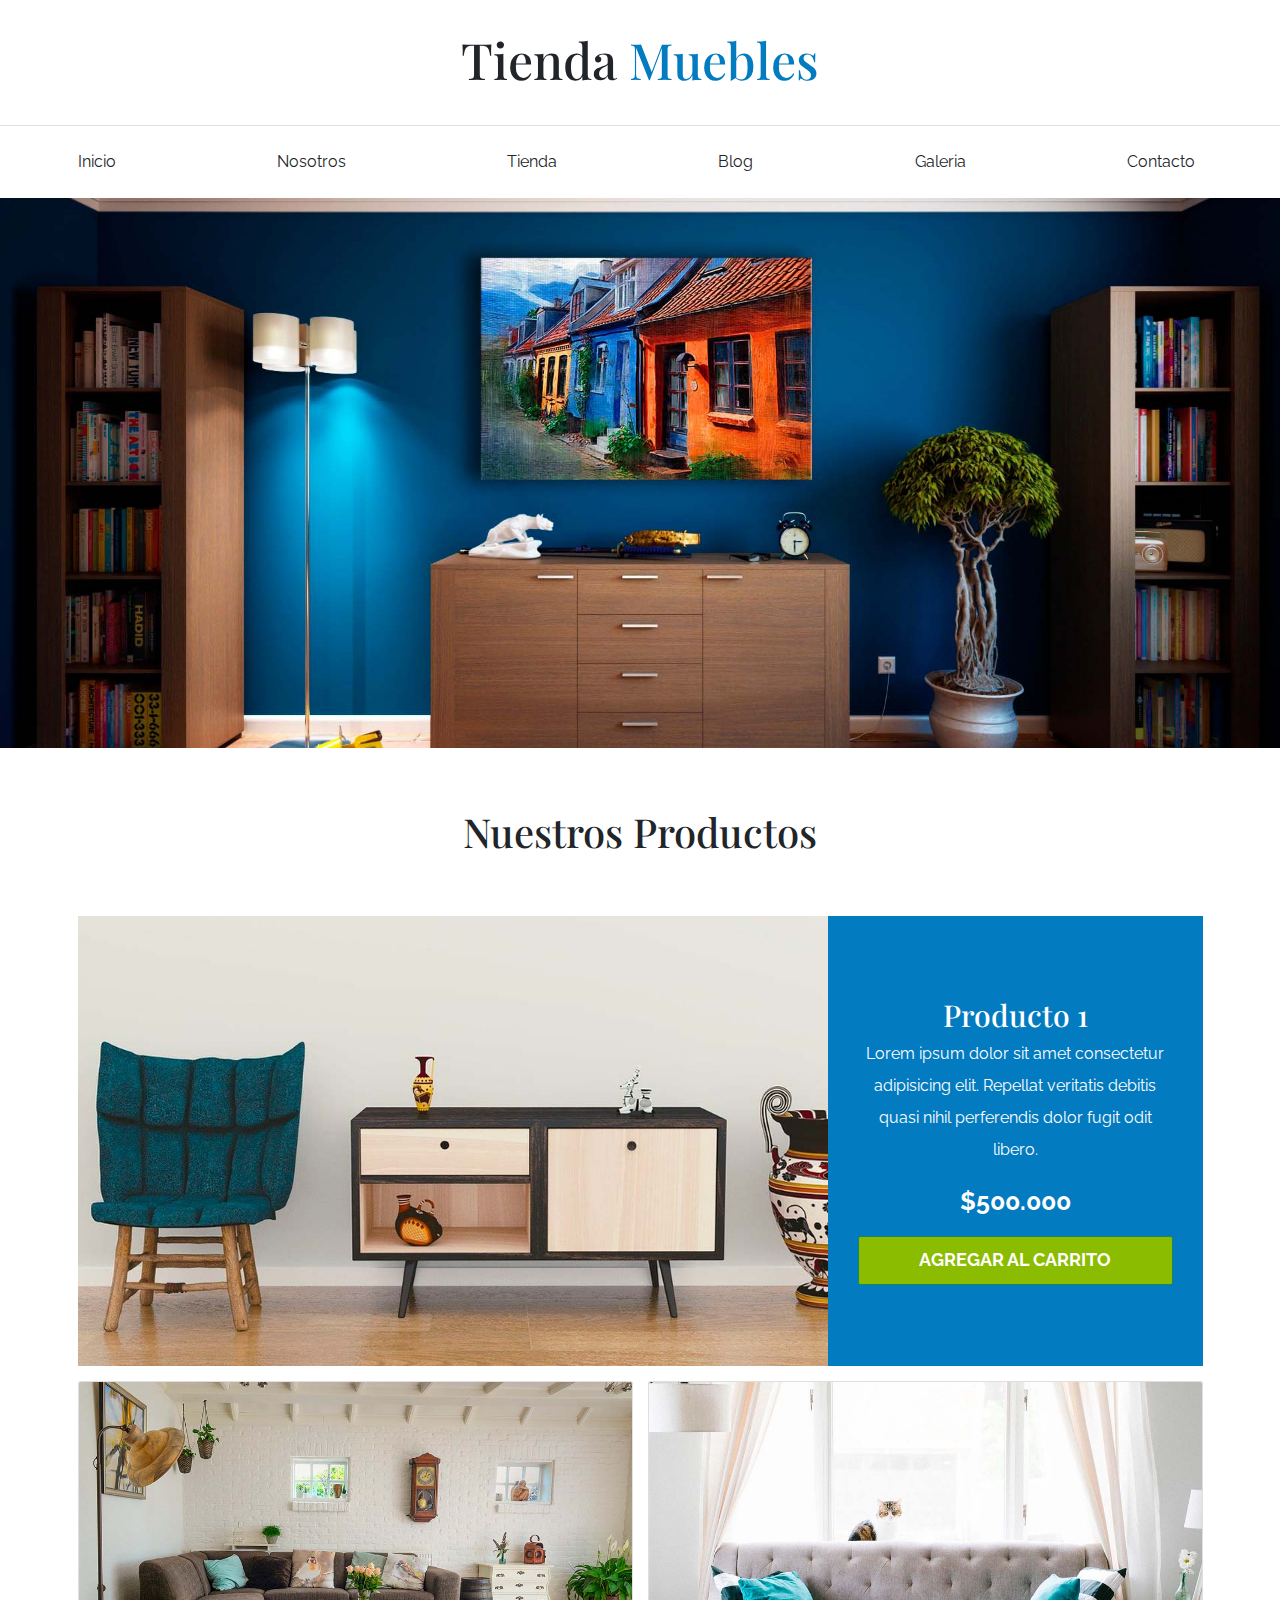
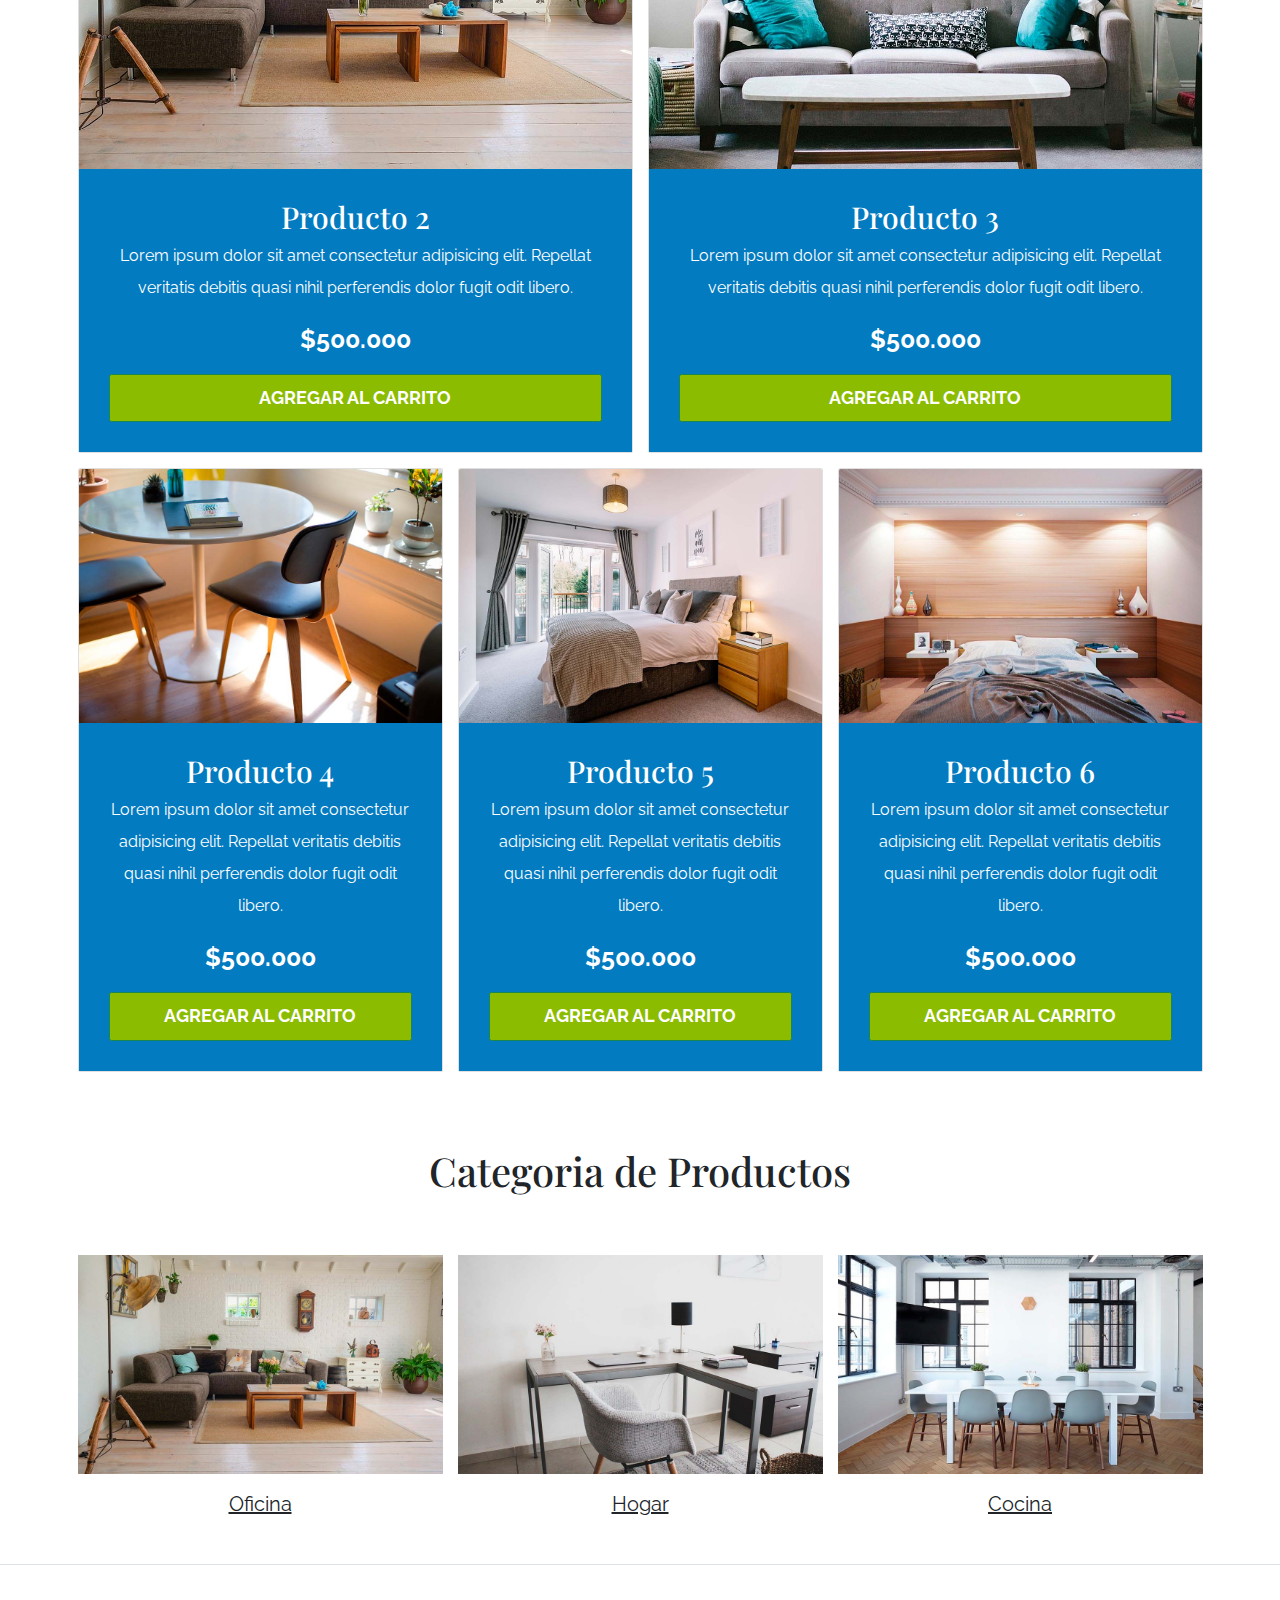
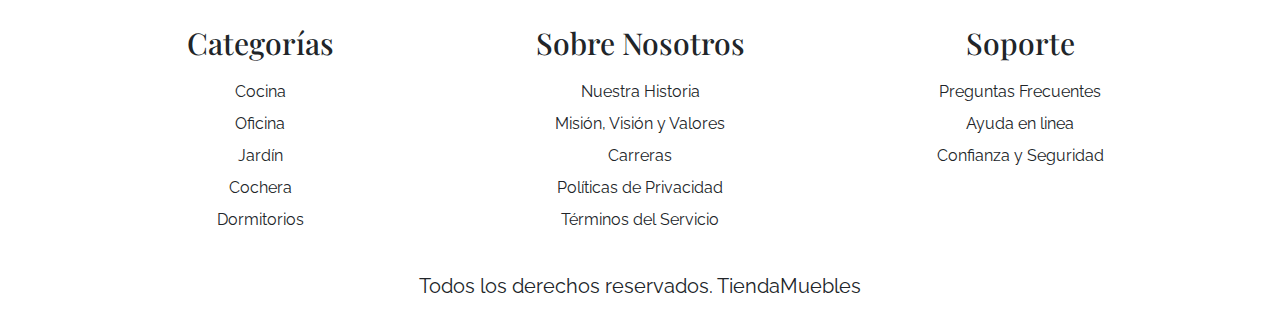
<file: index.html>
<!DOCTYPE html>
<html lang="en">
<head>
    <meta charset="UTF-8">
    <meta name="viewport" content="width=device-width, initial-scale=1.0">
    <title>E-Comerce - Inicio</title>
    <link rel="preconnect" href="https://fonts.googleapis.com">
    <link rel="preconnect" href="https://fonts.gstatic.com" crossorigin>
    <link href="https://fonts.googleapis.com/css2?family=Playfair+Display:wght@700&family=Raleway:wght@400;700;900&display=swap" rel="stylesheet">
    <link rel="stylesheet" href="css/bootstrap.min.css"> <!--Bootstrap siempre debe ir primero que el archivo de css-->
    <link rel="stylesheet" href="css/app.css">
</head>
<body>
    
    <header class="py-5">
        <h1 class="text-center">Tienda<span class="text-primary"> Muebles</span></h1>
    </header>


    <div class="border-top py-4">
        <div class="navbar navbar-expand-lg container navbar-light"> <!--Ese navbar le da estilos css y ese navbar-expand-lg desaparece esa barra en un dispositivo más grande, el navbar-light le da el color para poder verlo-->
            <a class="navbar-brand nombre-sitio d-lg-none fs-2 fw-bold text-uppercase" href="index.html"> <!--Esa clase de d-lg-none es para que en un dispositivo más grande no se muestre ese a-->
                Tienda Muebles
            </a>
            
            <button class="navbar-toggler" type="button" data-bs-toggle="collapse" data-bs-target="#navegacion"> <!--Ese collapse va a habilitar collapse en este botón, pero lo que vamos a mostrar y ocultar lo hacemos con data-bs-target-->
                <span class="navbar-toggler-icon"></span>
            </button>

            <div id="navegacion" class="collapse navbar-collapse"> <!--Ese collapse habilita las transicciones  -->
                <nav class="navbar-nav container d-flex  flex-md-row justify-content-md-between text-center"> <!--Esa clase de navbar-nav nos crea una barra de navegación-->
                    <a class="text-dark text-decoration-none" href="index.html">Inicio</a>
                    <a class="text-dark text-decoration-none" href="nosotros.html">Nosotros</a>
                    <a class="text-dark text-decoration-none" href="tienda.html">Tienda</a>
                    <a class="text-dark text-decoration-none" href="blog.html">Blog</a>
                    <a class="text-dark text-decoration-none" href="galeria.html">Galeria</a>
                    <a class="text-dark text-decoration-none" href="contacto.html">Contacto</a>
                </nav>
            </div>
        </div>
    </div>

    <div class="hero"></div>

    <main class="container-xl py-5">
        <h2 class="text-center my-5">Nuestros Productos</h2>

        <div class="row g-0 pt-5 mb-4"> <!--Ese row nos permite acceder al grid de bootstrap, al momento de crear columnas con bootstrap siempre vamos a querer separación entre ellas, en este caso para que la imágen not enga separación del contenido, esa separación se quita con un g-0-->
            <div class="col-md-8 producto">
                <img class="img-fluid" src="img/producto1.jpg" alt="imagen producto">
            </div>
            <div class="col-md-4 bg-primary text-center p-5 text-white d-flex flex-column justify-content-center">
                <h3>Producto 1</h3>
                <p>Lorem ipsum dolor sit amet consectetur adipisicing elit. Repellat veritatis debitis quasi nihil perferendis dolor fugit odit libero.</p>
                <p class="fs-1 fw-bold">$500.000</p>
                <a class="btn btn-success fs-3 fw-bold text-uppercase py-3" href="#">Agregar al Carrito</a>
            </div>
        </div>

        <div class="row">
            <div class="col-md-6 mb-4">
                <div class="card">
                    <img class="card-img-top" src="img/producto2.jpg" alt="imagen producto"> <!--Ese card img top es como el img-fluid, solo que en un card se debe usar esa clase-->

                    <div class="card-body text-center bg-primary text-white p-5">
                        <h3>Producto 2</h3>
                        <p>Lorem ipsum dolor sit amet consectetur adipisicing elit. Repellat veritatis debitis quasi nihil perferendis dolor fugit odit libero.</p>
                        <p class="fs-1 fw-bold">$500.000</p>
                        <a class="btn btn-success fs-3 fw-bold text-uppercase py-3 w-100" href="#">Agregar al Carrito</a>
                    </div>
                </div>
            </div>
            <div class="col-md-6 mb-4">
                <div class="card">
                    <img class="card-img-top" src="img/producto3.jpg" alt="imagen producto">

                    <div class="card-body text-center bg-primary text-white p-5">
                        <h3>Producto 3</h3>
                        <p>Lorem ipsum dolor sit amet consectetur adipisicing elit. Repellat veritatis debitis quasi nihil perferendis dolor fugit odit libero.</p>
                        <p class="fs-1 fw-bold">$500.000</p>
                        <a class="btn btn-success fs-3 fw-bold text-uppercase py-3 w-100" href="#">Agregar al Carrito</a>
                    </div>
                </div>
            </div>
        </div>

        <div class="row">
            <div class="col-md-4 mb-4">
                <div class="card">
                    <img class="card-img-top" src="img/producto4.jpg" alt="imagen producto">

                    <div class="card-body text-center bg-primary text-white p-5">
                        <h3>Producto 4</h3>
                        <p>Lorem ipsum dolor sit amet consectetur adipisicing elit. Repellat veritatis debitis quasi nihil perferendis dolor fugit odit libero.</p>
                        <p class="fs-1 fw-bold">$500.000</p>
                        <a class="btn btn-success fs-3 fw-bold text-uppercase py-3 w-100" href="#">Agregar al Carrito</a>
                    </div>
                </div>
            </div>
            <div class="col-md-4 mb-4">
                <div class="card">
                    <img class="card-img-top" src="img/producto5.jpg" alt="imagen producto">

                    <div class="card-body text-center bg-primary text-white p-5">
                        <h3>Producto 5</h3>
                        <p>Lorem ipsum dolor sit amet consectetur adipisicing elit. Repellat veritatis debitis quasi nihil perferendis dolor fugit odit libero.</p>
                        <p class="fs-1 fw-bold">$500.000</p>
                        <a class="btn btn-success fs-3 fw-bold text-uppercase py-3 w-100" href="#">Agregar al Carrito</a>
                    </div>
                </div>
            </div>
            <div class="col-md-4 mb-4">
                <div class="card">
                    <img class="card-img-top" src="img/producto6.jpg" alt="imagen producto">

                    <div class="card-body text-center bg-primary text-white p-5">
                        <h3>Producto 6</h3>
                        <p>Lorem ipsum dolor sit amet consectetur adipisicing elit. Repellat veritatis debitis quasi nihil perferendis dolor fugit odit libero.</p>
                        <p class="fs-1 fw-bold">$500.000</p>
                        <a class="btn btn-success fs-3 fw-bold text-uppercase py-3 w-100" href="#">Agregar al Carrito</a>
                    </div>
                </div>
            </div>
        </div>
    </main>

    <section class="container-xl">
        <h2 class="text-center py-5">Categoria de Productos</h2>

        <div class="row mt-5">
            <div class="col-md-4 categoria"> <!--Esa clase de categoria es para agregarle con css una transición a las imágenes-->
                <div class="overflow-hidden"> <!--Eso complementa la transición de la imágen para que no se salga del elemento esa transición-->
                    <img class="img-fluid" src="img/categoria1.jpg" alt="imagen categoria">
                </div>

                <a class="text-dark fs-2 text-center d-block py-3" href="#">Oficina</a>
            </div>

            <div class="col-md-4 categoria"> <!--Esa clase de categoria es para agregarle con css una transición a las imágenes-->
                <div class="overflow-hidden"> <!--Eso complementa la transición de la imágen para que no se salga del elemento esa transición-->
                    <img class="img-fluid" src="img/categoria2.jpg" alt="imagen categoria">
                </div>

                <a class="text-dark fs-2 text-center d-block py-3" href="#">Hogar</a>
            </div>

            <div class="col-md-4 categoria"> <!--Esa clase de categoria es para agregarle con css una transición a las imágenes-->
                <div class="overflow-hidden"> <!--Eso complementa la transición de la imágen para que no se salga del elemento esa transición-->
                    <img class="img-fluid" src="img/categoria3.jpg" alt="imagen categoria">
                </div>

                <a class="text-dark fs-2 text-center d-block py-3" href="#">Cocina</a>
            </div>
        </div>
    </section>

    <footer class="pt-5 mt-5 border-top">
        <div class="container-xl mt-5">
            <div class="row">
                <div class="col-md-4 mb-4 mb-md-0 text-center">
                    <h3 class="mb-4">Categorías</h3>
                    <nav class="d-flex flex-column">
                        <a class="text-dark text-decoration-none" href="#">Cocina</a>
                        <a class="text-dark text-decoration-none" href="#">Oficina</a>
                        <a class="text-dark text-decoration-none" href="#">Jardín</a>
                        <a class="text-dark text-decoration-none" href="#">Cochera</a>
                        <a class="text-dark text-decoration-none" href="#">Dormitorios</a>
                    </nav>
                </div>

                <div class="col-md-4 mb-4 mb-md-0 text-center">
                    <h3 class="mb-4">Sobre Nosotros</h3>
                    <nav class="d-flex flex-column">
                        <a class="text-dark text-decoration-none" href="#">Nuestra Historia</a>
                        <a class="text-dark text-decoration-none" href="#">Misión, Visión y Valores</a>
                        <a class="text-dark text-decoration-none" href="#">Carreras</a>
                        <a class="text-dark text-decoration-none" href="#">Políticas de Privacidad</a>
                        <a class="text-dark text-decoration-none" href="#">Términos del Servicio</a>
                    </nav>
                </div>

                <div class="col-md-4 mb-4 mb-md-0 text-center">
                    <h3 class="mb-4">Soporte</h3>
                    <nav class="d-flex flex-column">
                        <a class="text-dark text-decoration-none" href="#">Preguntas Frecuentes</a>
                        <a class="text-dark text-decoration-none" href="#">Ayuda en linea</a>
                        <a class="text-dark text-decoration-none" href="#">Confianza y Seguridad</a>
                    </nav>
                </div>
            </div>
        </div>

        <p class="mt-5 text-center fs-2">Todos los derechos reservados. TiendaMuebles</p>
    </footer>

    <script src="js/bootstrap.bundle.min.js"></script>
</body>
</html>
</file>
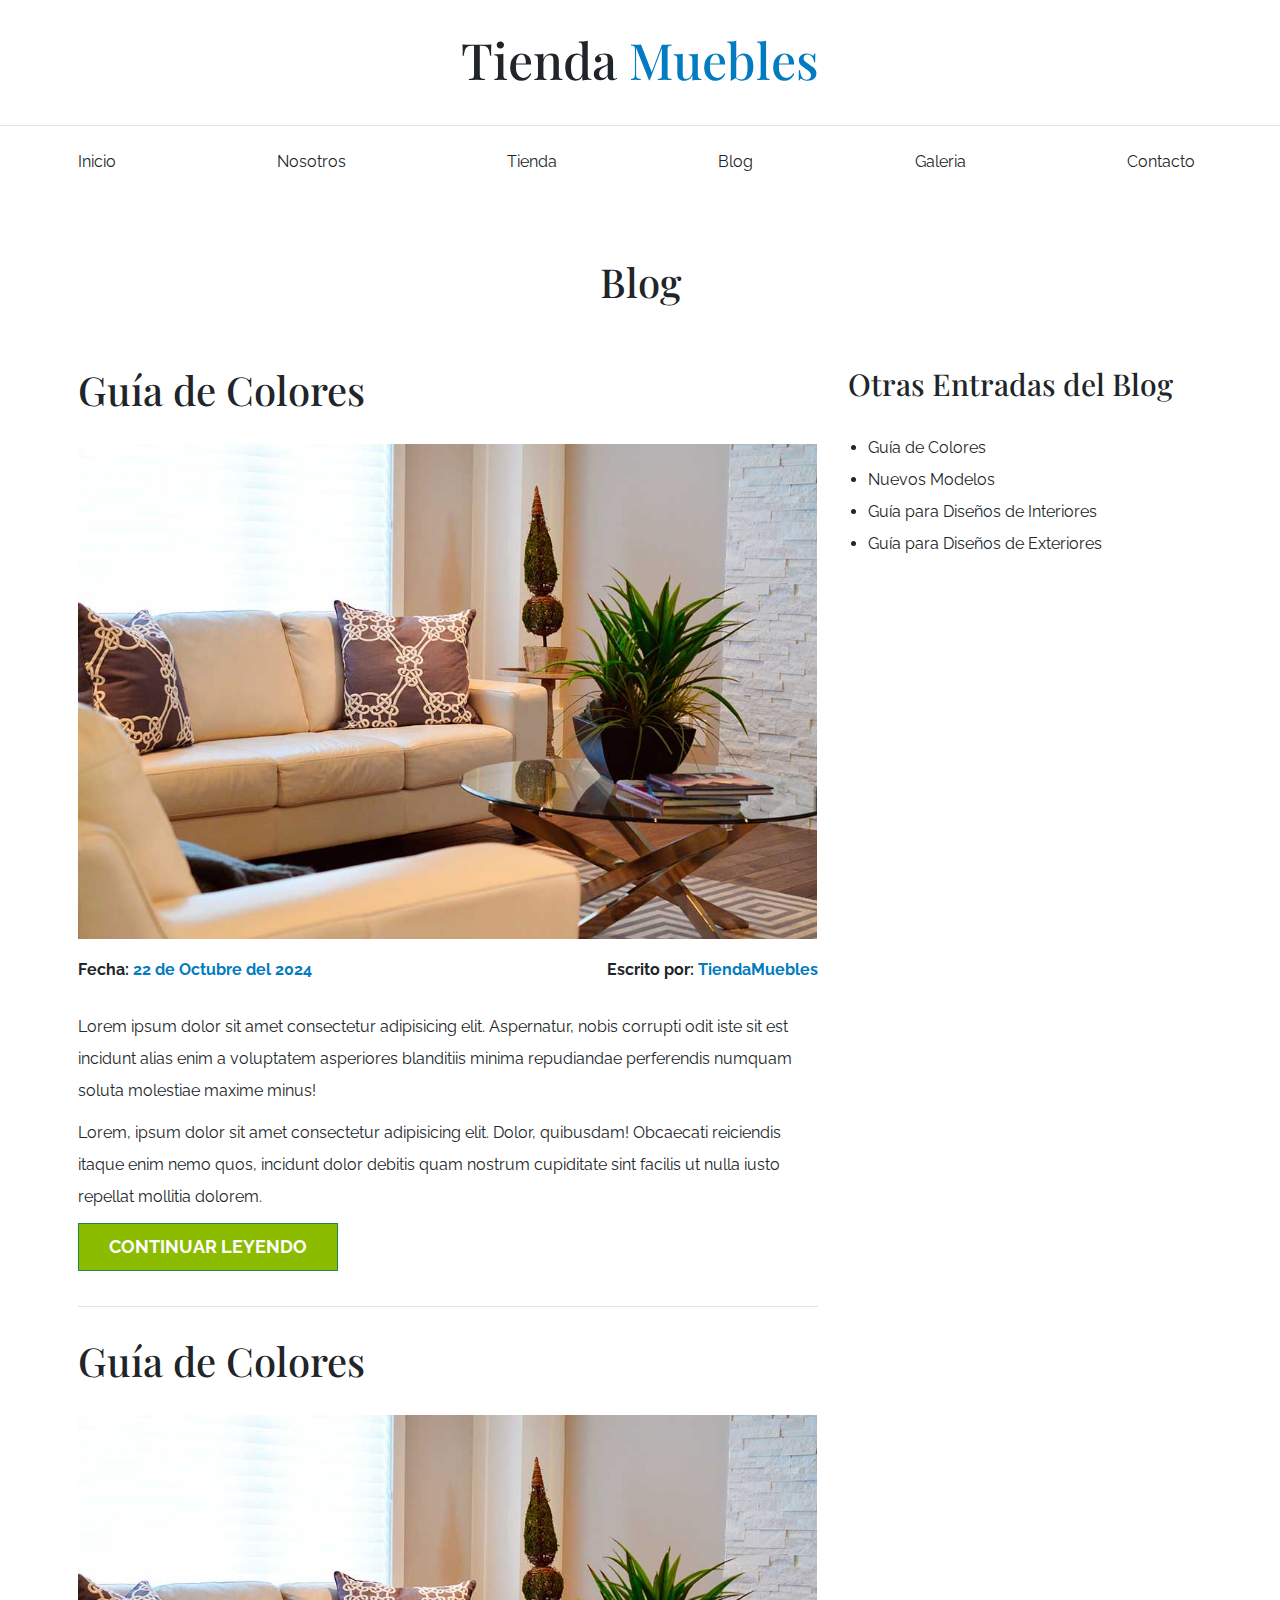
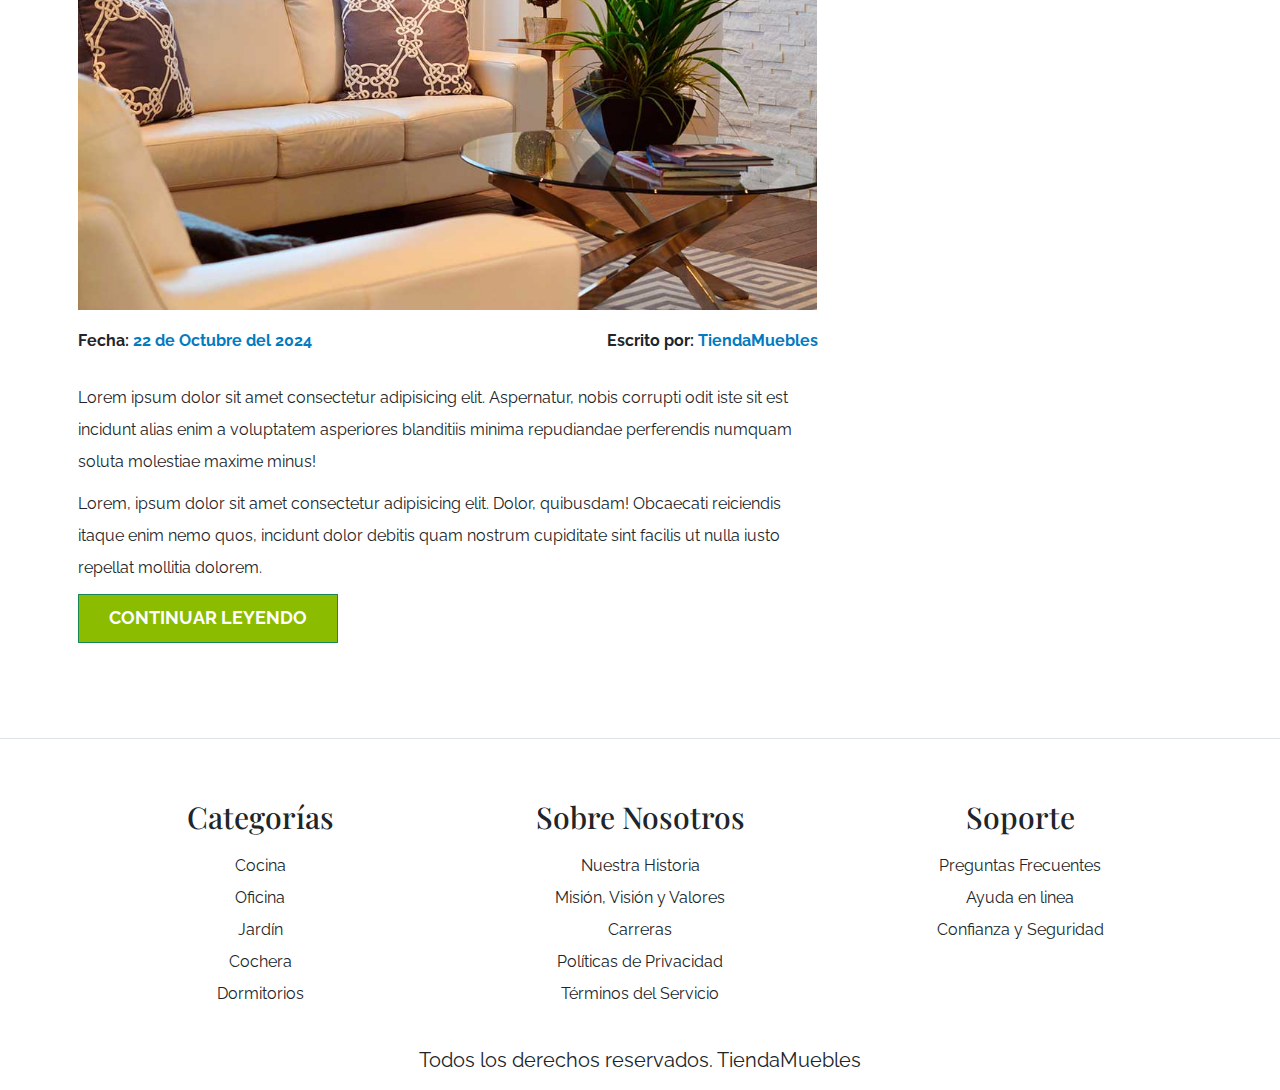
<file: blog.html>
<!DOCTYPE html>
<html lang="en">
<head>
    <meta charset="UTF-8">
    <meta name="viewport" content="width=device-width, initial-scale=1.0">
    <title>E-Comerce - Blog</title>
    <link rel="preconnect" href="https://fonts.googleapis.com">
    <link rel="preconnect" href="https://fonts.gstatic.com" crossorigin>
    <link href="https://fonts.googleapis.com/css2?family=Playfair+Display:wght@700&family=Raleway:wght@400;700;900&display=swap" rel="stylesheet">
    <link rel="stylesheet" href="css/bootstrap.min.css"> <!--Bootstrap siempre debe ir primero que el archivo de css-->
    <link rel="stylesheet" href="css/app.css">
</head>
<body>
    
    <header class="py-5">
        <h1 class="text-center">Tienda<span class="text-primary"> Muebles</span></h1>
    </header>


    <div class="border-top py-4">
        <div class="navbar navbar-expand-lg container navbar-light"> <!--Ese navbar le da estilos css y ese navbar-expand-lg desaparece esa barra en un dispositivo más grande, el navbar-light le da el color para poder verlo-->
            <a class="navbar-brand nombre-sitio d-lg-none fs-2 fw-bold text-uppercase" href="index.html"> <!--Esa clase de d-lg-none es para que en un dispositivo más grande no se muestre ese a-->
                Tienda Muebles
            </a>
            
            <button class="navbar-toggler" type="button" data-bs-toggle="collapse" data-bs-target="#navegacion"> <!--Ese collapse va a habilitar collapse en este botón, pero lo que vamos a mostrar y ocultar lo hacemos con data-bs-target-->
                <span class="navbar-toggler-icon"></span>
            </button>

            <div id="navegacion" class="collapse navbar-collapse"> <!--Ese collapse habilita las transicciones  -->
                <nav class="navbar-nav container d-flex  flex-md-row justify-content-md-between text-center"> <!--Esa clase de navbar-nav nos crea una barra de navegación-->
                    <a class="text-dark text-decoration-none" href="index.html">Inicio</a>
                    <a class="text-dark text-decoration-none" href="nosotros.html">Nosotros</a>
                    <a class="text-dark text-decoration-none" href="tienda.html">Tienda</a>
                    <a class="text-dark text-decoration-none" href="blog.html">Blog</a>
                    <a class="text-dark text-decoration-none" href="galeria.html">Galeria</a>
                    <a class="text-dark text-decoration-none" href="contacto.html">Contacto</a>
                </nav>
            </div>
        </div>
    </div>

    <section class="container-xl py-5"> <!--Cambiamos el main por un section, ya que no podemos dejar el blog y el sidebar en un main ambos, debemos decirle al navegador cuál de los dos es el contenido principal, en este caso sería el blog por lo tanto lo ponemos en el main-->
        <h2 class="text-center my-5">Blog</h2>

        <div class="row mt-5 gx-5"> <!--Ese gx-5 es lo mismo que g-5, es la separación entre columnas-->
            <main class="col-md-8 order-1 order-md-0"> <!--Ese order-1 es para que en un dispositivo pequeño se muestre primero el aside, y ese order-md-0 es para que el main en un dispositivo más grande se posicione del lado izquierdo tomando la primera posición, cabe recalcar que para poder usar ese order debemos tener como elemento padre un display flex en este caso es el row-->
                <article class="mb-2 pb-5">
                    <h2 class="my-5">Guía de Colores</h2>
                    <img class="img-fluid" src="img/nosotros.jpg" alt="imagen blog">

                    <div class="d-flex flex-column flex-md-row justify-content-md-between py-4">
                        <p class="fw-bold">Fecha: <span class="text-primary">22 de Octubre del 2024</span></p>
                        <p class="fw-bold">Escrito por: <span class="text-primary">TiendaMuebles</span></p>
                    </div>

                    <p>Lorem ipsum dolor sit amet consectetur adipisicing elit. Aspernatur, nobis corrupti odit iste sit est incidunt alias enim a voluptatem asperiores blanditiis minima repudiandae perferendis numquam soluta molestiae maxime minus!</p>
                    <p>Lorem, ipsum dolor sit amet consectetur adipisicing elit. Dolor, quibusdam! Obcaecati reiciendis itaque enim nemo quos, incidunt dolor debitis quam nostrum cupiditate sint facilis ut nulla iusto repellat mollitia dolorem.</p>

                    <a href="entrada.html" class="btn btn-success px-5 py-3 fs-3 text-uppercase fw-bold rounded-0 d-block d-md-inline-block">Continuar Leyendo</a> <!--Ese rounded-0 le quita las esquinas redondeadas-->
                </article>

                <article class="mb-2 pb-5 border-top">
                    <h2 class="my-5">Guía de Colores</h2>
                    <img class="img-fluid" src="img/nosotros.jpg" alt="imagen blog">

                    <div class="d-flex flex-column flex-md-row justify-content-md-between py-4">
                        <p class="fw-bold">Fecha: <span class="text-primary">22 de Octubre del 2024</span></p>
                        <p class="fw-bold">Escrito por: <span class="text-primary">TiendaMuebles</span></p>
                    </div>

                    <p>Lorem ipsum dolor sit amet consectetur adipisicing elit. Aspernatur, nobis corrupti odit iste sit est incidunt alias enim a voluptatem asperiores blanditiis minima repudiandae perferendis numquam soluta molestiae maxime minus!</p>
                    <p>Lorem, ipsum dolor sit amet consectetur adipisicing elit. Dolor, quibusdam! Obcaecati reiciendis itaque enim nemo quos, incidunt dolor debitis quam nostrum cupiditate sint facilis ut nulla iusto repellat mollitia dolorem.</p>

                    <a href="entrada.html" class="btn btn-success px-5 py-3 fs-3 text-uppercase fw-bold rounded-0 d-block d-md-inline-block">Continuar Leyendo</a> <!--Ese rounded-0 le quita las esquinas redondeadas-->
                </article>
            </main>

            <aside class="col-md-4">
                <h3 class="my-5">Otras Entradas del Blog</h3>

                <ul class="mt-5">
                    <li>
                        <a class="text-dark text-decoration-none" href="#">Guía de Colores</a>
                    </li>
                    <li>
                        <a class="text-dark text-decoration-none" href="#">Nuevos Modelos</a>
                    </li>
                    <li>
                        <a class="text-dark text-decoration-none" href="#">Guía para Diseños de Interiores</a>
                    </li>
                    <li>
                        <a class="text-dark text-decoration-none" href="#">Guía para Diseños de Exteriores</a>
                    </li>
                </ul>
            </aside>
        </div>
      
    </section>


    <footer class="pt-5 mt-5 border-top">
        <div class="container-xl mt-5">
            <div class="row">
                <div class="col-md-4 mb-4 mb-md-0 text-center">
                    <h3 class="mb-4">Categorías</h3>
                    <nav class="d-flex flex-column">
                        <a class="text-dark text-decoration-none" href="#">Cocina</a>
                        <a class="text-dark text-decoration-none" href="#">Oficina</a>
                        <a class="text-dark text-decoration-none" href="#">Jardín</a>
                        <a class="text-dark text-decoration-none" href="#">Cochera</a>
                        <a class="text-dark text-decoration-none" href="#">Dormitorios</a>
                    </nav>
                </div>

                <div class="col-md-4 mb-4 mb-md-0 text-center">
                    <h3 class="mb-4">Sobre Nosotros</h3>
                    <nav class="d-flex flex-column">
                        <a class="text-dark text-decoration-none" href="#">Nuestra Historia</a>
                        <a class="text-dark text-decoration-none" href="#">Misión, Visión y Valores</a>
                        <a class="text-dark text-decoration-none" href="#">Carreras</a>
                        <a class="text-dark text-decoration-none" href="#">Políticas de Privacidad</a>
                        <a class="text-dark text-decoration-none" href="#">Términos del Servicio</a>
                    </nav>
                </div>

                <div class="col-md-4 mb-4 mb-md-0 text-center">
                    <h3 class="mb-4">Soporte</h3>
                    <nav class="d-flex flex-column">
                        <a class="text-dark text-decoration-none" href="#">Preguntas Frecuentes</a>
                        <a class="text-dark text-decoration-none" href="#">Ayuda en linea</a>
                        <a class="text-dark text-decoration-none" href="#">Confianza y Seguridad</a>
                    </nav>
                </div>
            </div>
        </div>

        <p class="mt-5 text-center fs-2">Todos los derechos reservados. TiendaMuebles</p>
    </footer>

    <script src="js/bootstrap.bundle.min.js"></script>
</body>
</html>
</file>
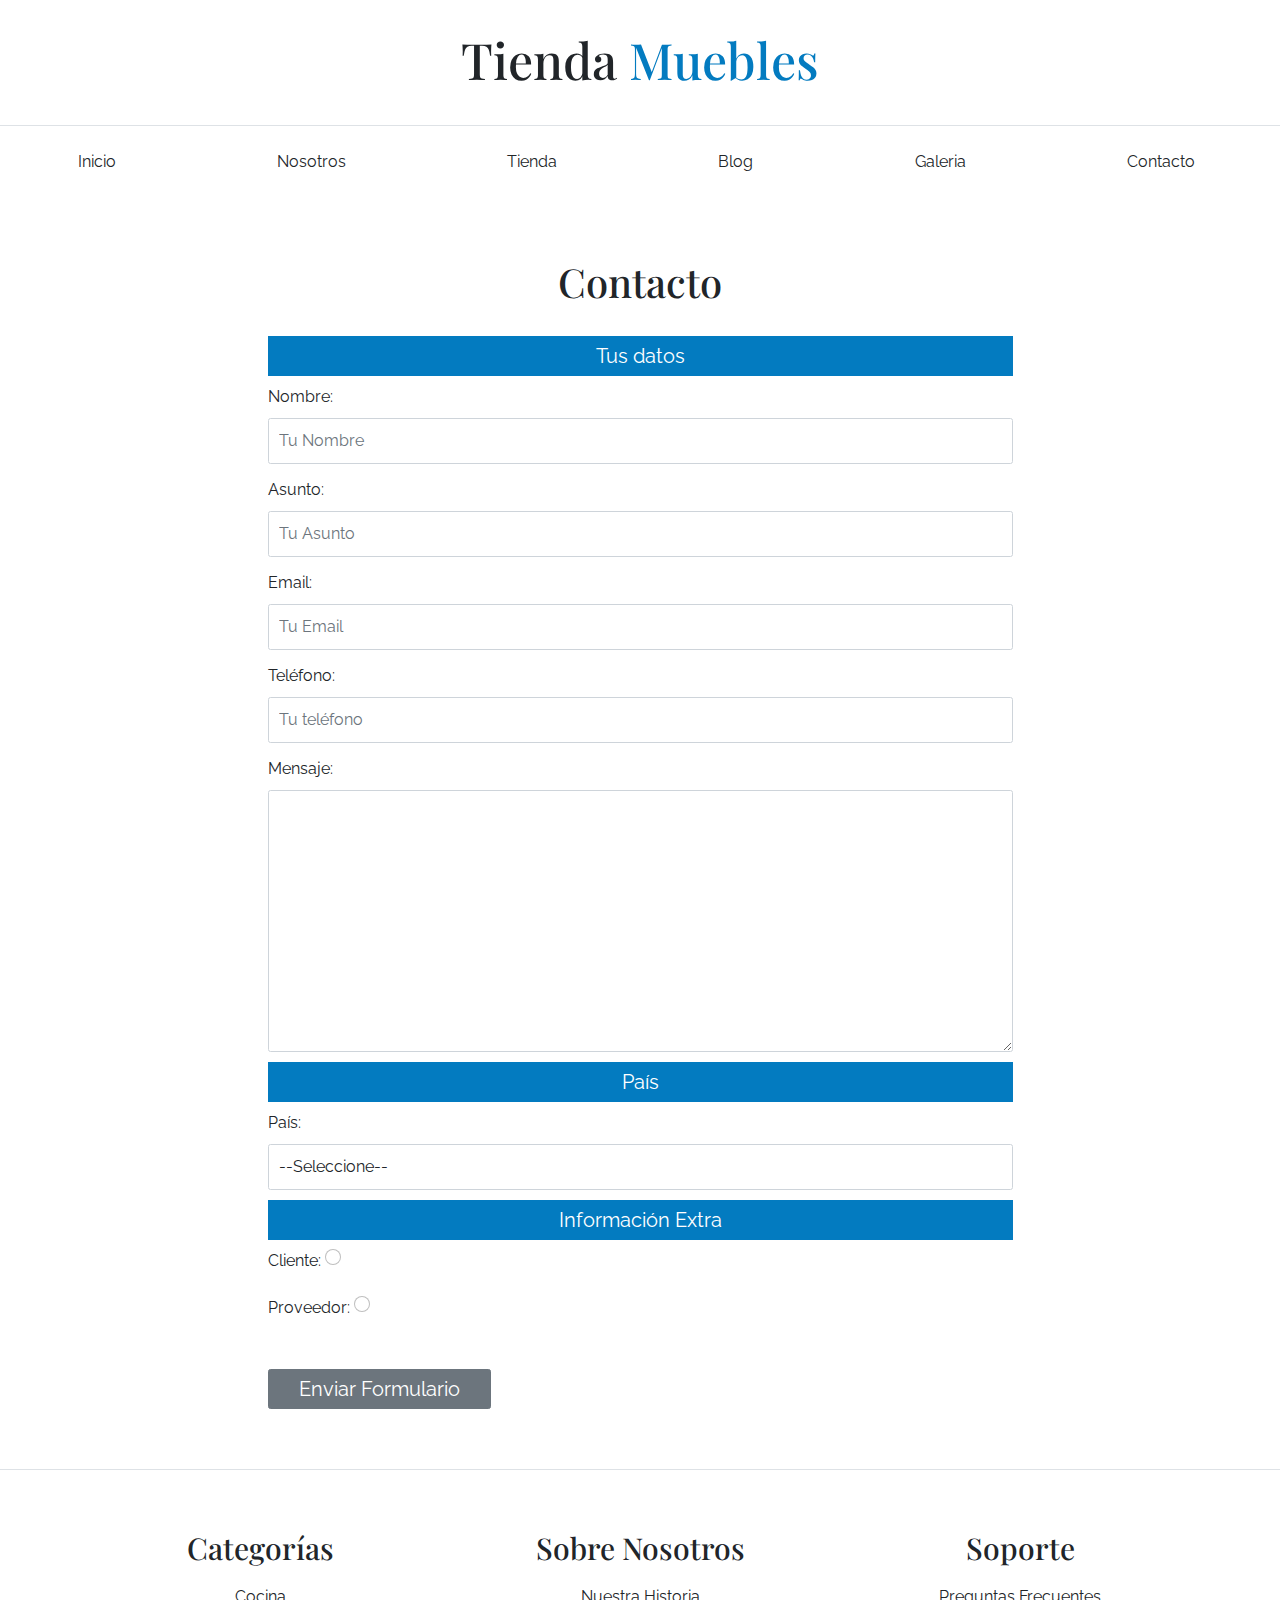
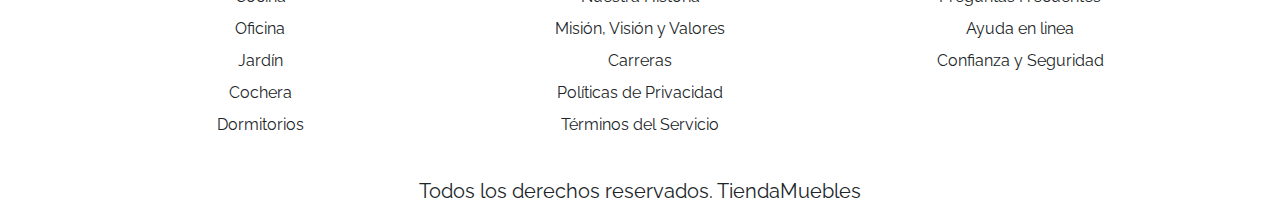
<file: contacto.html>
<!DOCTYPE html>
<html lang="en">
<head>
    <meta charset="UTF-8">
    <meta name="viewport" content="width=device-width, initial-scale=1.0">
    <title>E-Comerce - Contacto</title>
    <link rel="preconnect" href="https://fonts.googleapis.com">
    <link rel="preconnect" href="https://fonts.gstatic.com" crossorigin>
    <link href="https://fonts.googleapis.com/css2?family=Playfair+Display:wght@700&family=Raleway:wght@400;700;900&display=swap" rel="stylesheet">
    <link rel="stylesheet" href="css/bootstrap.min.css"> <!--Bootstrap siempre debe ir primero que el archivo de css-->
    <link rel="stylesheet" href="css/app.css">
</head>
<body>
    
    <header class="py-5">
        <h1 class="text-center">Tienda<span class="text-primary"> Muebles</span></h1>
    </header>


    <div class="border-top py-4">
        <div class="navbar navbar-expand-lg container navbar-light"> <!--Ese navbar le da estilos css y ese navbar-expand-lg desaparece esa barra en un dispositivo más grande, el navbar-light le da el color para poder verlo-->
            <a class="navbar-brand nombre-sitio d-lg-none fs-2 fw-bold text-uppercase" href="index.html"> <!--Esa clase de d-lg-none es para que en un dispositivo más grande no se muestre ese a-->
                Tienda Muebles
            </a>
            
            <button class="navbar-toggler" type="button" data-bs-toggle="collapse" data-bs-target="#navegacion"> <!--Ese collapse va a habilitar collapse en este botón, pero lo que vamos a mostrar y ocultar lo hacemos con data-bs-target-->
                <span class="navbar-toggler-icon"></span>
            </button>

            <div id="navegacion" class="collapse navbar-collapse"> <!--Ese collapse habilita las transicciones  -->
                <nav class="navbar-nav container d-flex  flex-md-row justify-content-md-between text-center"> <!--Esa clase de navbar-nav nos crea una barra de navegación-->
                    <a class="text-dark text-decoration-none" href="index.html">Inicio</a>
                    <a class="text-dark text-decoration-none" href="nosotros.html">Nosotros</a>
                    <a class="text-dark text-decoration-none" href="tienda.html">Tienda</a>
                    <a class="text-dark text-decoration-none" href="blog.html">Blog</a>
                    <a class="text-dark text-decoration-none" href="galeria.html">Galeria</a>
                    <a class="text-dark text-decoration-none" href="contacto.html">Contacto</a>
                </nav>
            </div>
        </div>
    </div>

    <main class="container-xl py-5">
        <h2 class="text-center my-5">Contacto</h2>

      <div class="row justify-content-center">
        <form class="col-md-8 needs-validation" novalidate> <!--Por defecto html validará un formulario, pero como queremos validarlo con bootstrap, lo desactivamos con novalidate, luego le agregamos una clase needs-validation, con esa clase el archivo de javascript de bootstrap va a buscar esa clase, la detecta y empezará la validación-->
            <fieldset>
                <legend class="bg-primary text-center text-white fs-2">Tus datos</legend>

                <div class="mb-3">
                    <label class="form-label" for="nombre">Nombre:</label> <!--Bootstrap nos da form-label para darle estilos a los labels-->
                    <input type="text" class="form-control" id="nombre" placeholder="Tu Nombre" required> <!--Ese form-control también es para estilos css que le dá bootstrap-->
                    <span class="invalid-feedback">Hubo un error...</span> <!--Esto se va a mostrar cuando falle la validación de ese campo, cabe recalcar que esa clase de invalid-feedback es de bootstrap-->
                </div>

                <div class="mb-3">
                    <label class="form-label" for="asunto">Asunto:</label> 
                    <input type="text" class="form-control" id="asunto" placeholder="Tu Asunto" required>
                    <span class="invalid-feedback">Hubo un error...</span>
                </div>

                <div class="mb-3">
                    <label class="form-label" for="email">Email:</label>
                    <input type="email" class="form-control" id="email" placeholder="Tu Email" required>
                    <span class="invalid-feedback">Hubo un error...</span>
                </div>

                <div class="mb-3">
                    <label class="form-label" for="telefono">Teléfono:</label>
                    <input type="tel" class="form-control" id="telefono" placeholder="Tu teléfono" required>
                    <span class="invalid-feedback">Hubo un error...</span>
                </div>

                <div class="mb-3">
                    <label class="form-label" for="mensaje">Mensaje:</label>
                    <textarea class="form-control" rows="10" id="mensaje"></textarea>
                </div>
            </fieldset>

            <fieldset>
                <legend class="bg-primary text-center text-white fs-2">País</legend>

                <div class="mb-3">
                    <label class="form-label" for="pais">País:</label>
                    <select class="form-control" id="pais">
                        <option value="" disabled selected>--Seleccione--</option>
                        <option value="CO">Colombia</option>
                        <option value="MX">México</option>
                        <option value="PR">Perú</option>
                        <option value="AR">Argentina</option>
                        <option value="ES">España</option>
                        <option value="CL">Chile</option>
                    </select>
                </div>
            </fieldset>

            <fieldset>
                <legend class="bg-primary text-center text-white fs-2">Información Extra</legend>

                <div class="mb-3">
                    <label class="form-label" for="cliente">Cliente:</label>
                    <input name="tipo" type="radio" class="form-check-input" id="cliente"> <!--Le asignamos un name a los dos inputs con el mismo nombre para que nos permita seleccionar solo 1 de los dos y no ambos -->                  
                </div>

                <div class="mb-3">
                    <label class="form-label" for="proveedor">Proveedor:</label>
                    <input name="tipo" type="radio" class="form-check-input" id="proveedor">                     
                </div>
            </fieldset>

            <div class="d-grid d-md-flex"> <!--Metiéndo ese input dentro de un div con la clase d-grid automáticamente tomará todo el ancho disponible y no habrá necesidad de ponerle al input un w-100 o display-block, luego para un tamaño más grande le cambiamos el tamaño para que ocupe el tamaño del texto únicamente ccambiando ese d-grid a d-md-flex-->
                <input class="btn btn-secondary fs-2 px-5 mt-5" type="submit" value="Enviar Formulario">
            </div>
        </form>
      </div>
    </main>


    <footer class="pt-5 mt-5 border-top">
        <div class="container-xl mt-5">
            <div class="row">
                <div class="col-md-4 mb-4 mb-md-0 text-center">
                    <h3 class="mb-4">Categorías</h3>
                    <nav class="d-flex flex-column">
                        <a class="text-dark text-decoration-none" href="#">Cocina</a>
                        <a class="text-dark text-decoration-none" href="#">Oficina</a>
                        <a class="text-dark text-decoration-none" href="#">Jardín</a>
                        <a class="text-dark text-decoration-none" href="#">Cochera</a>
                        <a class="text-dark text-decoration-none" href="#">Dormitorios</a>
                    </nav>
                </div>

                <div class="col-md-4 mb-4 mb-md-0 text-center">
                    <h3 class="mb-4">Sobre Nosotros</h3>
                    <nav class="d-flex flex-column">
                        <a class="text-dark text-decoration-none" href="#">Nuestra Historia</a>
                        <a class="text-dark text-decoration-none" href="#">Misión, Visión y Valores</a>
                        <a class="text-dark text-decoration-none" href="#">Carreras</a>
                        <a class="text-dark text-decoration-none" href="#">Políticas de Privacidad</a>
                        <a class="text-dark text-decoration-none" href="#">Términos del Servicio</a>
                    </nav>
                </div>

                <div class="col-md-4 mb-4 mb-md-0 text-center">
                    <h3 class="mb-4">Soporte</h3>
                    <nav class="d-flex flex-column">
                        <a class="text-dark text-decoration-none" href="#">Preguntas Frecuentes</a>
                        <a class="text-dark text-decoration-none" href="#">Ayuda en linea</a>
                        <a class="text-dark text-decoration-none" href="#">Confianza y Seguridad</a>
                    </nav>
                </div>
            </div>
        </div>

        <p class="mt-5 text-center fs-2">Todos los derechos reservados. TiendaMuebles</p>
    </footer>

    <script src="js/bootstrap.bundle.min.js"></script>
    <script src="js/app.js"></script>
</body>
</html>
</file>
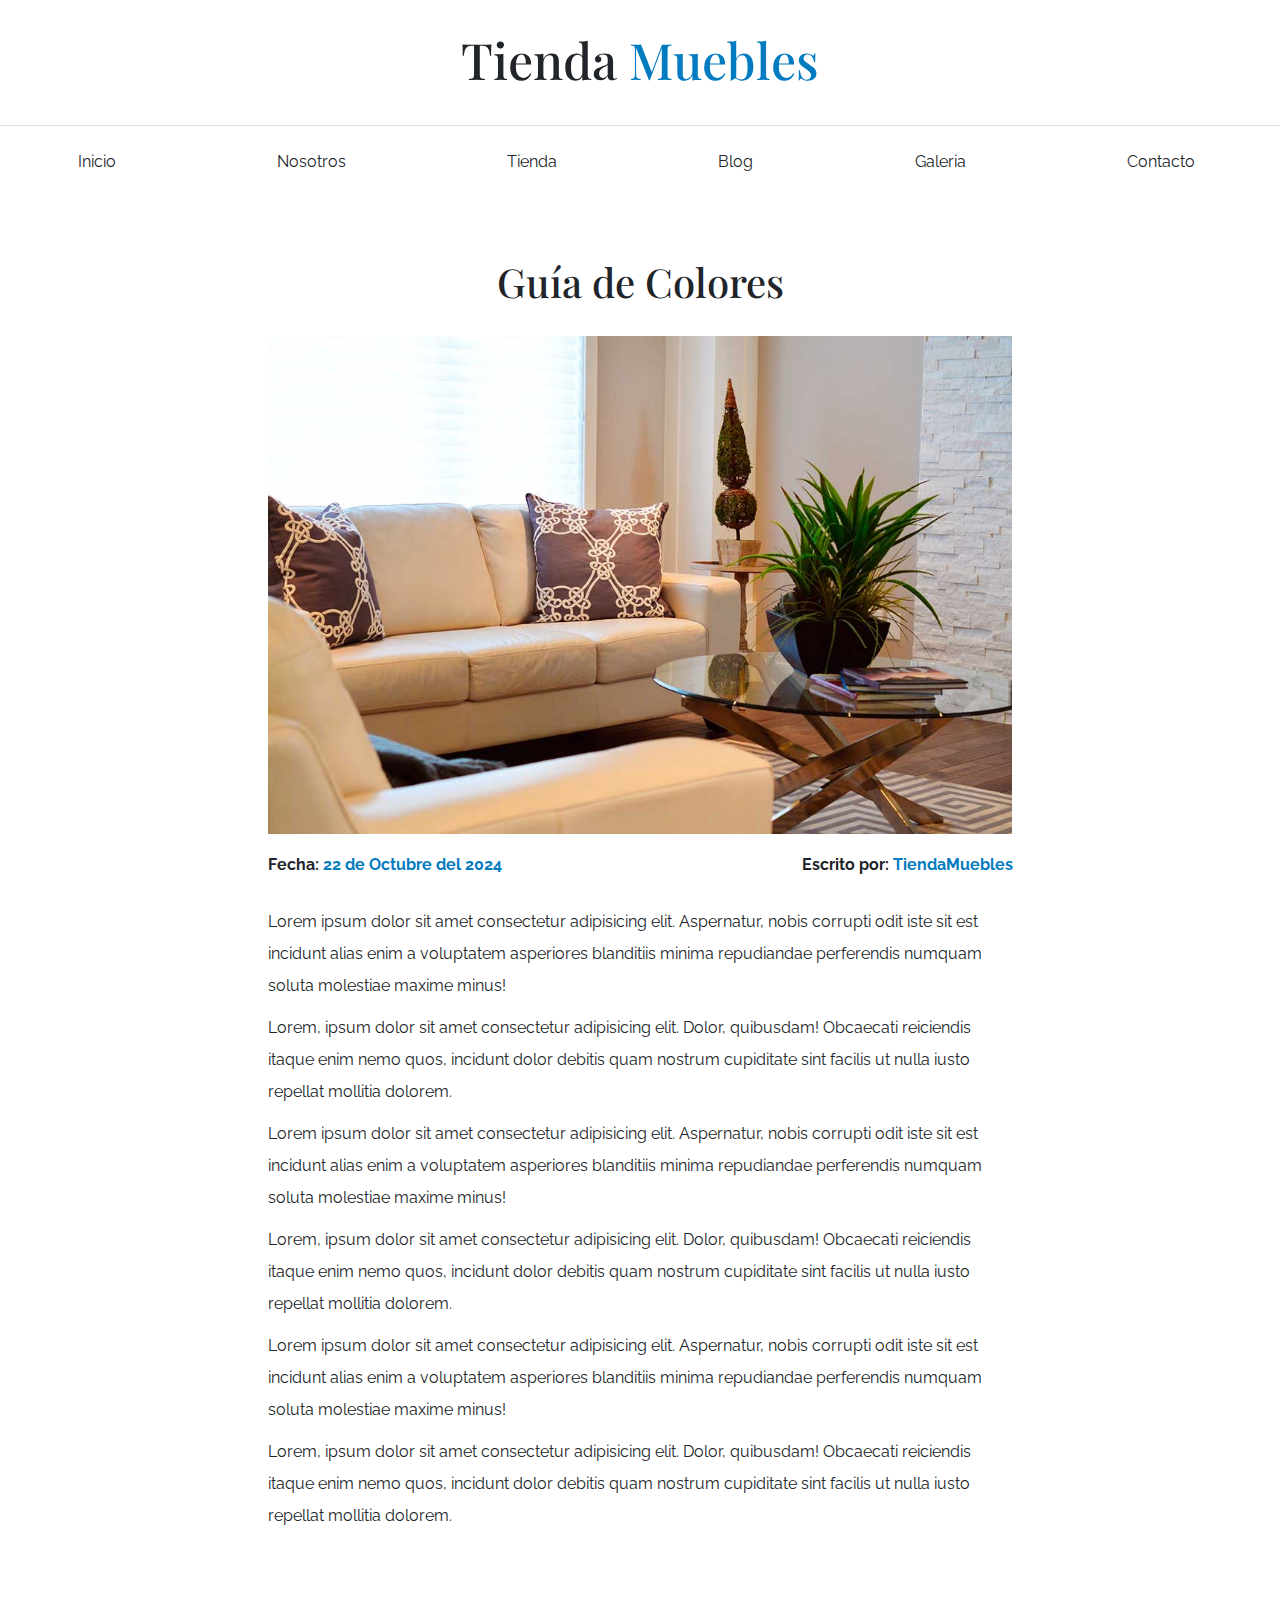
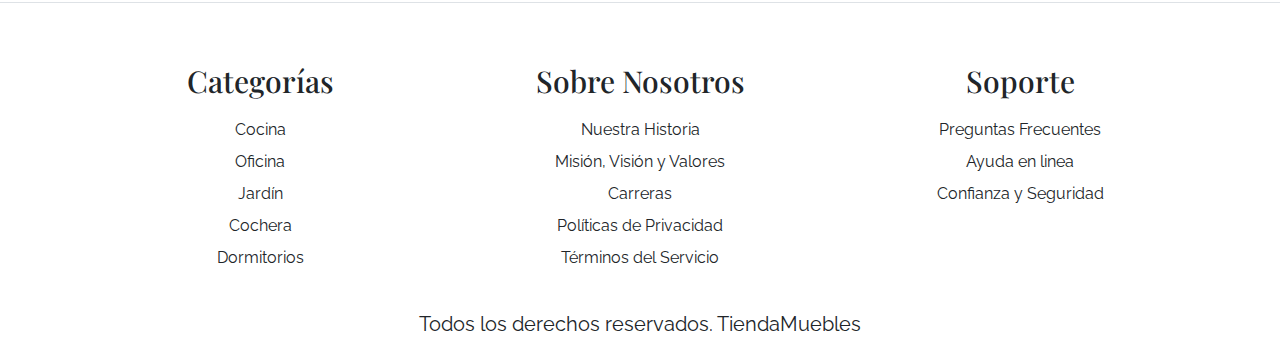
<file: entrada.html>
<!DOCTYPE html>
<html lang="en">
<head>
    <meta charset="UTF-8">
    <meta name="viewport" content="width=device-width, initial-scale=1.0">
    <title>E-Comerce - Entrada de Blog</title>
    <link rel="preconnect" href="https://fonts.googleapis.com">
    <link rel="preconnect" href="https://fonts.gstatic.com" crossorigin>
    <link href="https://fonts.googleapis.com/css2?family=Playfair+Display:wght@700&family=Raleway:wght@400;700;900&display=swap" rel="stylesheet">
    <link rel="stylesheet" href="css/bootstrap.min.css"> <!--Bootstrap siempre debe ir primero que el archivo de css-->
    <link rel="stylesheet" href="css/app.css">
</head>
<body>
    
    <header class="py-5">
        <h1 class="text-center">Tienda<span class="text-primary"> Muebles</span></h1>
    </header>


    <div class="border-top py-4">
        <div class="navbar navbar-expand-lg container navbar-light"> <!--Ese navbar le da estilos css y ese navbar-expand-lg desaparece esa barra en un dispositivo más grande, el navbar-light le da el color para poder verlo-->
            <a class="navbar-brand nombre-sitio d-lg-none fs-2 fw-bold text-uppercase" href="index.html"> <!--Esa clase de d-lg-none es para que en un dispositivo más grande no se muestre ese a-->
                Tienda Muebles
            </a>
            
            <button class="navbar-toggler" type="button" data-bs-toggle="collapse" data-bs-target="#navegacion"> <!--Ese collapse va a habilitar collapse en este botón, pero lo que vamos a mostrar y ocultar lo hacemos con data-bs-target-->
                <span class="navbar-toggler-icon"></span>
            </button>

            <div id="navegacion" class="collapse navbar-collapse"> <!--Ese collapse habilita las transicciones  -->
                <nav class="navbar-nav container d-flex  flex-md-row justify-content-md-between text-center"> <!--Esa clase de navbar-nav nos crea una barra de navegación-->
                    <a class="text-dark text-decoration-none" href="index.html">Inicio</a>
                    <a class="text-dark text-decoration-none" href="nosotros.html">Nosotros</a>
                    <a class="text-dark text-decoration-none" href="tienda.html">Tienda</a>
                    <a class="text-dark text-decoration-none" href="blog.html">Blog</a>
                    <a class="text-dark text-decoration-none" href="galeria.html">Galeria</a>
                    <a class="text-dark text-decoration-none" href="contacto.html">Contacto</a>
                </nav>
            </div>
        </div>
    </div>

    <main class="container-xl py-5">
        <h2 class="text-center my-5">Guía de Colores</h2>

        <div class="row justify-content-md-center">
            <article class="col-md-8">
                    <img class="img-fluid" src="img/nosotros.jpg" alt="imagen blog">

                    <div class="d-flex flex-column flex-md-row justify-content-md-between py-4">
                        <p class="fw-bold">Fecha: <span class="text-primary">22 de Octubre del 2024</span></p>
                        <p class="fw-bold">Escrito por: <span class="text-primary">TiendaMuebles</span></p>
                    </div>

                    <p>Lorem ipsum dolor sit amet consectetur adipisicing elit. Aspernatur, nobis corrupti odit iste sit est incidunt alias enim a voluptatem asperiores blanditiis minima repudiandae perferendis numquam soluta molestiae maxime minus!</p>
                    <p>Lorem, ipsum dolor sit amet consectetur adipisicing elit. Dolor, quibusdam! Obcaecati reiciendis itaque enim nemo quos, incidunt dolor debitis quam nostrum cupiditate sint facilis ut nulla iusto repellat mollitia dolorem.</p>
                    <p>Lorem ipsum dolor sit amet consectetur adipisicing elit. Aspernatur, nobis corrupti odit iste sit est incidunt alias enim a voluptatem asperiores blanditiis minima repudiandae perferendis numquam soluta molestiae maxime minus!</p>
                    <p>Lorem, ipsum dolor sit amet consectetur adipisicing elit. Dolor, quibusdam! Obcaecati reiciendis itaque enim nemo quos, incidunt dolor debitis quam nostrum cupiditate sint facilis ut nulla iusto repellat mollitia dolorem.</p>
                    <p>Lorem ipsum dolor sit amet consectetur adipisicing elit. Aspernatur, nobis corrupti odit iste sit est incidunt alias enim a voluptatem asperiores blanditiis minima repudiandae perferendis numquam soluta molestiae maxime minus!</p>
                    <p>Lorem, ipsum dolor sit amet consectetur adipisicing elit. Dolor, quibusdam! Obcaecati reiciendis itaque enim nemo quos, incidunt dolor debitis quam nostrum cupiditate sint facilis ut nulla iusto repellat mollitia dolorem.</p>
            </article>
        </div>
    </main>


    <footer class="pt-5 mt-5 border-top">
        <div class="container-xl mt-5">
            <div class="row">
                <div class="col-md-4 mb-4 mb-md-0 text-center">
                    <h3 class="mb-4">Categorías</h3>
                    <nav class="d-flex flex-column">
                        <a class="text-dark text-decoration-none" href="#">Cocina</a>
                        <a class="text-dark text-decoration-none" href="#">Oficina</a>
                        <a class="text-dark text-decoration-none" href="#">Jardín</a>
                        <a class="text-dark text-decoration-none" href="#">Cochera</a>
                        <a class="text-dark text-decoration-none" href="#">Dormitorios</a>
                    </nav>
                </div>

                <div class="col-md-4 mb-4 mb-md-0 text-center">
                    <h3 class="mb-4">Sobre Nosotros</h3>
                    <nav class="d-flex flex-column">
                        <a class="text-dark text-decoration-none" href="#">Nuestra Historia</a>
                        <a class="text-dark text-decoration-none" href="#">Misión, Visión y Valores</a>
                        <a class="text-dark text-decoration-none" href="#">Carreras</a>
                        <a class="text-dark text-decoration-none" href="#">Políticas de Privacidad</a>
                        <a class="text-dark text-decoration-none" href="#">Términos del Servicio</a>
                    </nav>
                </div>

                <div class="col-md-4 mb-4 mb-md-0 text-center">
                    <h3 class="mb-4">Soporte</h3>
                    <nav class="d-flex flex-column">
                        <a class="text-dark text-decoration-none" href="#">Preguntas Frecuentes</a>
                        <a class="text-dark text-decoration-none" href="#">Ayuda en linea</a>
                        <a class="text-dark text-decoration-none" href="#">Confianza y Seguridad</a>
                    </nav>
                </div>
            </div>
        </div>

        <p class="mt-5 text-center fs-2">Todos los derechos reservados. TiendaMuebles</p>
    </footer>

    <script src="js/bootstrap.bundle.min.js"></script>
</body>
</html>
</file>
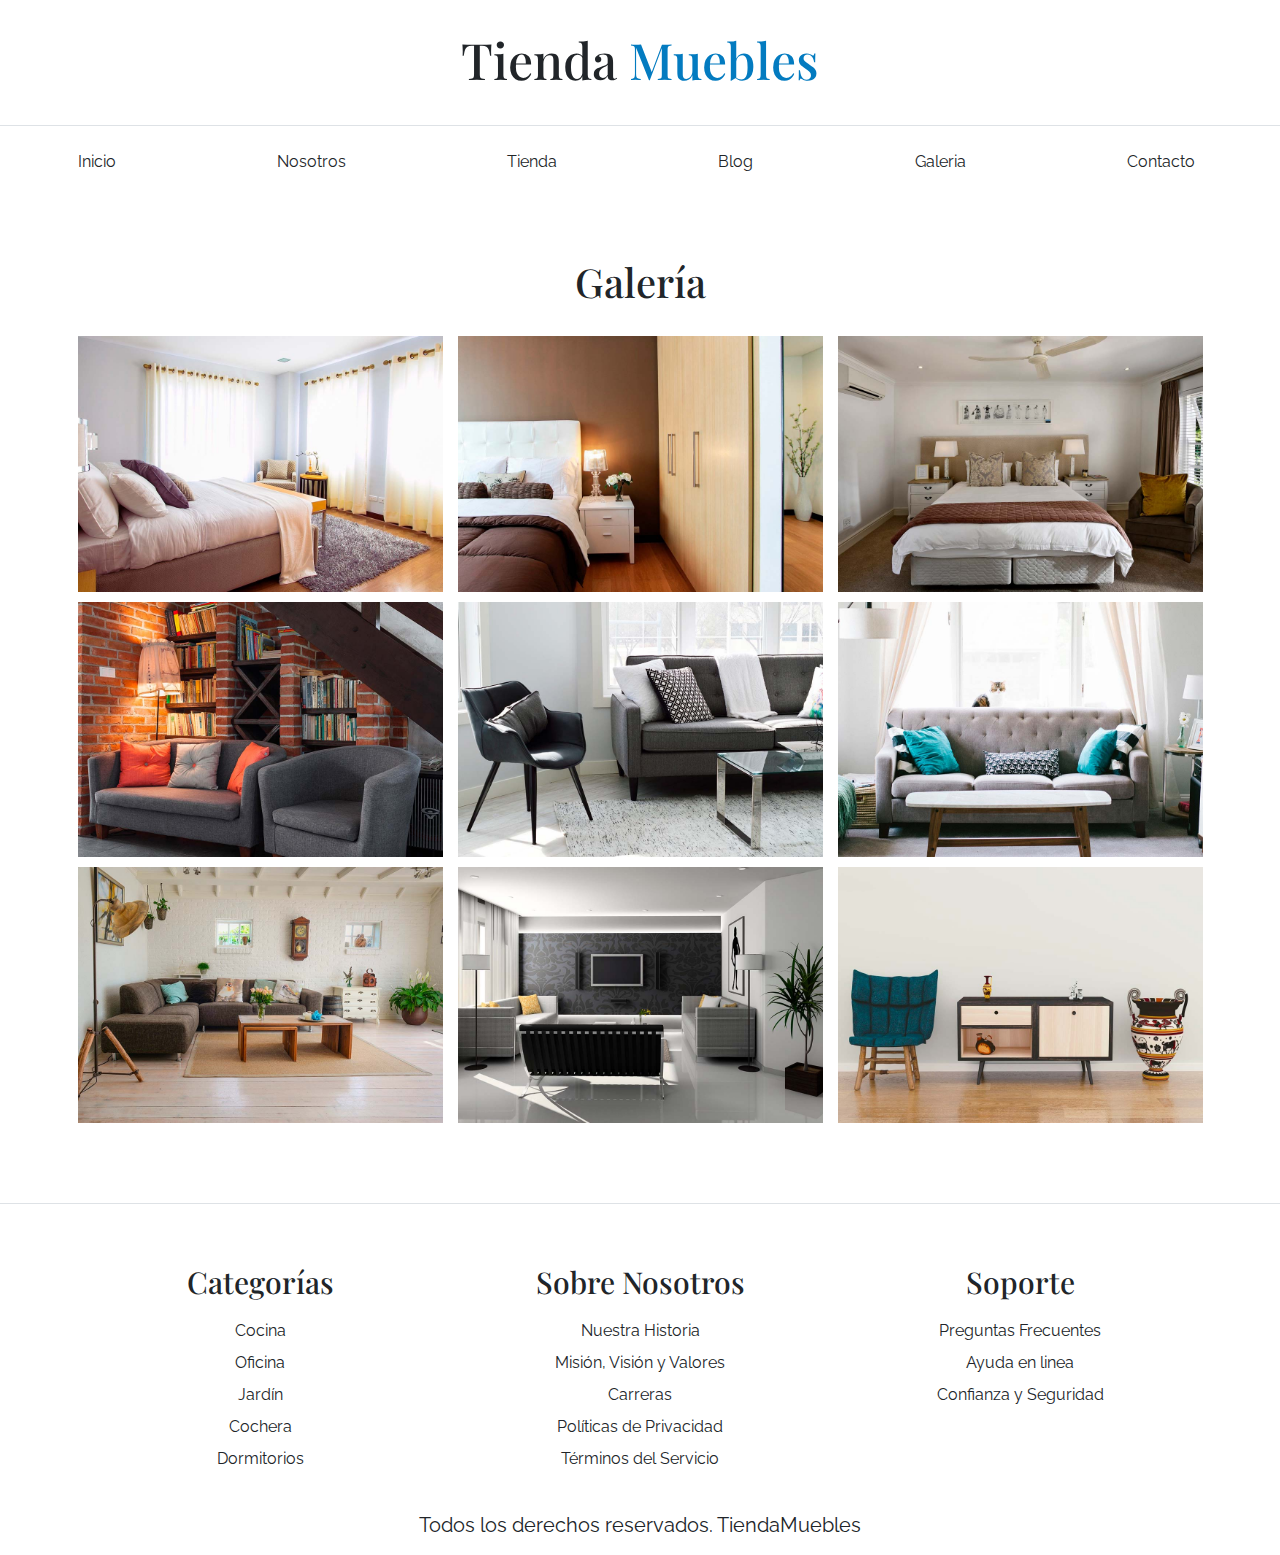
<file: galeria.html>
<!DOCTYPE html>
<html lang="en">
<head>
    <meta charset="UTF-8">
    <meta name="viewport" content="width=device-width, initial-scale=1.0">
    <title>E-Comerce - Galería</title>
    <link rel="preconnect" href="https://fonts.googleapis.com">
    <link rel="preconnect" href="https://fonts.gstatic.com" crossorigin>
    <link href="https://fonts.googleapis.com/css2?family=Playfair+Display:wght@700&family=Raleway:wght@400;700;900&display=swap" rel="stylesheet">
    <link rel="stylesheet" href="css/bootstrap.min.css"> <!--Bootstrap siempre debe ir primero que el archivo de css-->
    <link rel="stylesheet" href="css/app.css">
</head>
<body>
    
    <header class="py-5">
        <h1 class="text-center">Tienda<span class="text-primary"> Muebles</span></h1>
    </header>


    <div class="border-top py-4">
        <div class="navbar navbar-expand-lg container navbar-light"> <!--Ese navbar le da estilos css y ese navbar-expand-lg desaparece esa barra en un dispositivo más grande, el navbar-light le da el color para poder verlo-->
            <a class="navbar-brand nombre-sitio d-lg-none fs-2 fw-bold text-uppercase" href="index.html"> <!--Esa clase de d-lg-none es para que en un dispositivo más grande no se muestre ese a-->
                Tienda Muebles
            </a>
            
            <button class="navbar-toggler" type="button" data-bs-toggle="collapse" data-bs-target="#navegacion"> <!--Ese collapse va a habilitar collapse en este botón, pero lo que vamos a mostrar y ocultar lo hacemos con data-bs-target-->
                <span class="navbar-toggler-icon"></span>
            </button>

            <div id="navegacion" class="collapse navbar-collapse"> <!--Ese collapse habilita las transicciones  -->
                <nav class="navbar-nav container d-flex  flex-md-row justify-content-md-between text-center"> <!--Esa clase de navbar-nav nos crea una barra de navegación-->
                    <a class="text-dark text-decoration-none" href="index.html">Inicio</a>
                    <a class="text-dark text-decoration-none" href="nosotros.html">Nosotros</a>
                    <a class="text-dark text-decoration-none" href="tienda.html">Tienda</a>
                    <a class="text-dark text-decoration-none" href="blog.html">Blog</a>
                    <a class="text-dark text-decoration-none" href="galeria.html">Galeria</a>
                    <a class="text-dark text-decoration-none" href="contacto.html">Contacto</a>
                </nav>
            </div>
        </div>
    </div>

    <main class="container-xl py-5">
        <h2 class="text-center my-5">Galería</h2>

        <ul class="row list-unstyled galeria"> <!--Ese list-unstyled es para remover las viñetas de las listas-->
            <li class="col-md-6 col-lg-4">
                <a data-bs-toggle="modal" data-bs-target="#modal-imagen" data-bs-imagen="galeria_01"> <!--Recordemos que ese atributo data-bs-toggle es la que nos permite mandar a llamar de la API de bootstrap ese modal para poder usarlo, y ese data-bs-target es para poder mostrarle en que parte del html va a encontrar lo que debe mostrar en ese modal, el data-bs-imagen es un atributo que creamos nosotros siguiendo la forma como bootstrap nombra los atributos con ese -bs, y ese atributo es para poder usarlo en el javascript y poder hacer que funcione el modal al momento de dar click en cada imágen -->
                    <img class="img-fluid" src="img/galeria_01.jpg" alt="imagen galeria">
                </a>
            </li>
            <li class="col-md-6 col-lg-4">
                <a data-bs-toggle="modal" data-bs-target="#modal-imagen" data-bs-imagen="galeria_02">
                    <img class="img-fluid" src="img/galeria_02.jpg" alt="imagen galeria">
                </a>
            </li>
            <li class="col-md-6 col-lg-4">
                <a data-bs-toggle="modal" data-bs-target="#modal-imagen" data-bs-imagen="galeria_03">
                    <img class="img-fluid" src="img/galeria_03.jpg" alt="imagen galeria">
                </a>
            </li>
            <li class="col-md-6 col-lg-4">
                <a data-bs-toggle="modal" data-bs-target="#modal-imagen" data-bs-imagen="galeria_04">
                    <img class="img-fluid" src="img/galeria_04.jpg" alt="imagen galeria">
                </a>
            </li>
            <li class="col-md-6 col-lg-4">
                <a data-bs-toggle="modal" data-bs-target="#modal-imagen" data-bs-imagen="galeria_05">
                    <img class="img-fluid" src="img/galeria_05.jpg" alt="imagen galeria">
                </a>
            </li>
            <li class="col-md-6 col-lg-4">
                <a data-bs-toggle="modal" data-bs-target="#modal-imagen" data-bs-imagen="galeria_06">
                    <img class="img-fluid" src="img/galeria_06.jpg" alt="imagen galeria">
                </a>
            </li>
            <li class="col-md-6 col-lg-4">
                <a data-bs-toggle="modal" data-bs-target="#modal-imagen" data-bs-imagen="galeria_07">
                    <img class="img-fluid" src="img/galeria_07.jpg" alt="imagen galeria">
                </a>
            </li>
            <li class="col-md-6 col-lg-4">
                <a data-bs-toggle="modal" data-bs-target="#modal-imagen" data-bs-imagen="galeria_08">
                    <img class="img-fluid" src="img/galeria_08.jpg" alt="imagen galeria">
                </a>
            </li>
            <li class="col-md-6 col-lg-4">
                <a data-bs-toggle="modal" data-bs-target="#modal-imagen" data-bs-imagen="galeria_09">
                    <img class="img-fluid" src="img/galeria_09.jpg" alt="imagen galeria">
                </a>
            </li>
        </ul>
    </main>

    <div class="modal fade" id="modal-imagen"> <!--Esa clase de modal le va a dar los estilos, y ese fade son unos efectos-->
        <div class="modal-dialog modal-lg modal-dialog-centered"> <!--Ese modal-dialog también agrega estilos de css, modal-lg nos crea un modal más grande y modal-dialog-centered para centrarlo-->
            <div class="modal-content"> <!--Los modale tienen varias secciones, y para poder usar la del body debemos usar la de modal-content antes-->
                <div class="modal-body"></div>
            </div>
        </div>
    </div>


    <footer class="pt-5 mt-5 border-top">
        <div class="container-xl mt-5">
            <div class="row">
                <div class="col-md-4 mb-4 mb-md-0 text-center">
                    <h3 class="mb-4">Categorías</h3>
                    <nav class="d-flex flex-column">
                        <a class="text-dark text-decoration-none" href="#">Cocina</a>
                        <a class="text-dark text-decoration-none" href="#">Oficina</a>
                        <a class="text-dark text-decoration-none" href="#">Jardín</a>
                        <a class="text-dark text-decoration-none" href="#">Cochera</a>
                        <a class="text-dark text-decoration-none" href="#">Dormitorios</a>
                    </nav>
                </div>

                <div class="col-md-4 mb-4 mb-md-0 text-center">
                    <h3 class="mb-4">Sobre Nosotros</h3>
                    <nav class="d-flex flex-column">
                        <a class="text-dark text-decoration-none" href="#">Nuestra Historia</a>
                        <a class="text-dark text-decoration-none" href="#">Misión, Visión y Valores</a>
                        <a class="text-dark text-decoration-none" href="#">Carreras</a>
                        <a class="text-dark text-decoration-none" href="#">Políticas de Privacidad</a>
                        <a class="text-dark text-decoration-none" href="#">Términos del Servicio</a>
                    </nav>
                </div>

                <div class="col-md-4 mb-4 mb-md-0 text-center">
                    <h3 class="mb-4">Soporte</h3>
                    <nav class="d-flex flex-column">
                        <a class="text-dark text-decoration-none" href="#">Preguntas Frecuentes</a>
                        <a class="text-dark text-decoration-none" href="#">Ayuda en linea</a>
                        <a class="text-dark text-decoration-none" href="#">Confianza y Seguridad</a>
                    </nav>
                </div>
            </div>
        </div>

        <p class="mt-5 text-center fs-2">Todos los derechos reservados. TiendaMuebles</p>
    </footer>

    <script src="js/bootstrap.bundle.min.js"></script>
    <script src="js/app.js"></script>
</body>
</html>
</file>
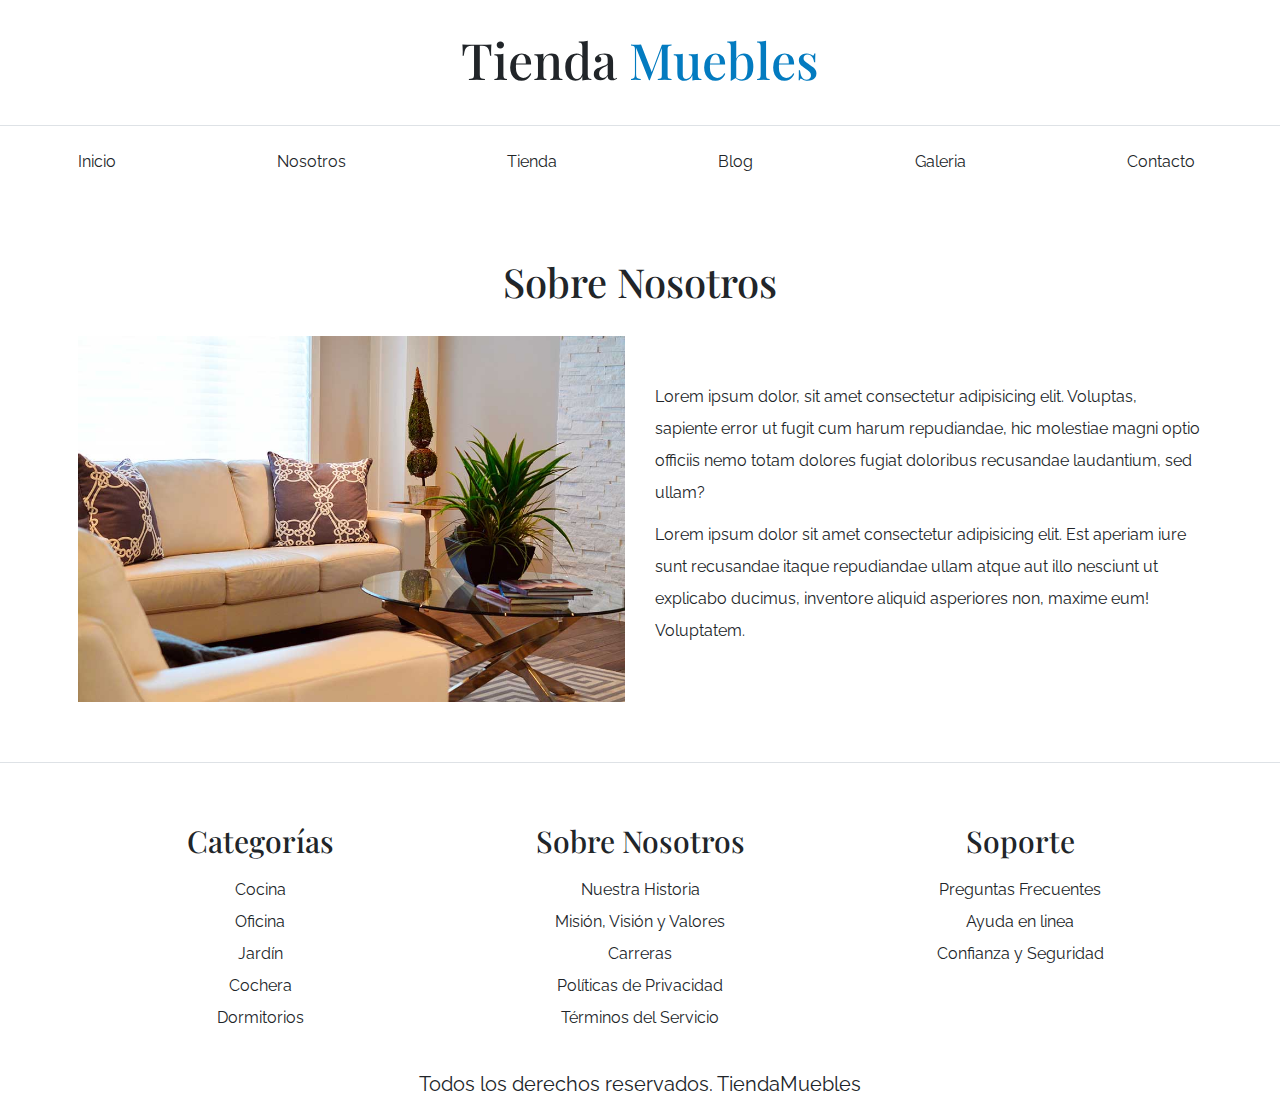
<file: nosotros.html>
<!DOCTYPE html>
<html lang="en">
<head>
    <meta charset="UTF-8">
    <meta name="viewport" content="width=device-width, initial-scale=1.0">
    <title>E-Comerce - Nosotros</title>
    <link rel="preconnect" href="https://fonts.googleapis.com">
    <link rel="preconnect" href="https://fonts.gstatic.com" crossorigin>
    <link href="https://fonts.googleapis.com/css2?family=Playfair+Display:wght@700&family=Raleway:wght@400;700;900&display=swap" rel="stylesheet">
    <link rel="stylesheet" href="css/bootstrap.min.css"> <!--Bootstrap siempre debe ir primero que el archivo de css-->
    <link rel="stylesheet" href="css/app.css">
</head>
<body>
    
    <header class="py-5">
        <h1 class="text-center">Tienda<span class="text-primary"> Muebles</span></h1>
    </header>


    <div class="border-top py-4">
        <div class="navbar navbar-expand-lg container navbar-light"> <!--Ese navbar le da estilos css y ese navbar-expand-lg desaparece esa barra en un dispositivo más grande, el navbar-light le da el color para poder verlo-->
            <a class="navbar-brand nombre-sitio d-lg-none fs-2 fw-bold text-uppercase" href="index.html"> <!--Esa clase de d-lg-none es para que en un dispositivo más grande no se muestre ese a-->
                Tienda Muebles
            </a>
            
            <button class="navbar-toggler" type="button" data-bs-toggle="collapse" data-bs-target="#navegacion"> <!--Ese collapse va a habilitar collapse en este botón, pero lo que vamos a mostrar y ocultar lo hacemos con data-bs-target-->
                <span class="navbar-toggler-icon"></span>
            </button>

            <div id="navegacion" class="collapse navbar-collapse"> <!--Ese collapse habilita las transicciones  -->
                <nav class="navbar-nav container d-flex  flex-md-row justify-content-md-between text-center"> <!--Esa clase de navbar-nav nos crea una barra de navegación-->
                    <a class="text-dark text-decoration-none" href="index.html">Inicio</a>
                    <a class="text-dark text-decoration-none" href="nosotros.html">Nosotros</a>
                    <a class="text-dark text-decoration-none" href="tienda.html">Tienda</a>
                    <a class="text-dark text-decoration-none" href="blog.html">Blog</a>
                    <a class="text-dark text-decoration-none" href="galeria.html">Galeria</a>
                    <a class="text-dark text-decoration-none" href="contacto.html">Contacto</a>
                </nav>
            </div>
        </div>
    </div>

    <main class="container-xl py-5">
        <h2 class="text-center my-5">Sobre Nosotros</h2>

        <div class="row align-items-center g-5"> <!--Con ese g-5 agregamos más separación entre las columnas y ese align-items center es para centrar el contenido verticalmente-->
            <div class="col-md-6">
                <img class="img-fluid" src="img/nosotros.jpg" alt="imagen sobre nosotros">
            </div>
            <div class="col-md-6">
                <p>Lorem ipsum dolor, sit amet consectetur adipisicing elit. Voluptas, sapiente error ut fugit cum harum repudiandae, hic molestiae magni optio officiis nemo totam dolores fugiat doloribus recusandae laudantium, sed ullam?</p>
                <p>Lorem ipsum dolor sit amet consectetur adipisicing elit. Est aperiam iure sunt recusandae itaque repudiandae ullam atque aut illo nesciunt ut explicabo ducimus, inventore aliquid asperiores non, maxime eum! Voluptatem.</p>
            </div>
        </div>
      
    </main>


    <footer class="pt-5 mt-5 border-top">
        <div class="container-xl mt-5">
            <div class="row">
                <div class="col-md-4 mb-4 mb-md-0 text-center">
                    <h3 class="mb-4">Categorías</h3>
                    <nav class="d-flex flex-column">
                        <a class="text-dark text-decoration-none" href="#">Cocina</a>
                        <a class="text-dark text-decoration-none" href="#">Oficina</a>
                        <a class="text-dark text-decoration-none" href="#">Jardín</a>
                        <a class="text-dark text-decoration-none" href="#">Cochera</a>
                        <a class="text-dark text-decoration-none" href="#">Dormitorios</a>
                    </nav>
                </div>

                <div class="col-md-4 mb-4 mb-md-0 text-center">
                    <h3 class="mb-4">Sobre Nosotros</h3>
                    <nav class="d-flex flex-column">
                        <a class="text-dark text-decoration-none" href="#">Nuestra Historia</a>
                        <a class="text-dark text-decoration-none" href="#">Misión, Visión y Valores</a>
                        <a class="text-dark text-decoration-none" href="#">Carreras</a>
                        <a class="text-dark text-decoration-none" href="#">Políticas de Privacidad</a>
                        <a class="text-dark text-decoration-none" href="#">Términos del Servicio</a>
                    </nav>
                </div>

                <div class="col-md-4 mb-4 mb-md-0 text-center">
                    <h3 class="mb-4">Soporte</h3>
                    <nav class="d-flex flex-column">
                        <a class="text-dark text-decoration-none" href="#">Preguntas Frecuentes</a>
                        <a class="text-dark text-decoration-none" href="#">Ayuda en linea</a>
                        <a class="text-dark text-decoration-none" href="#">Confianza y Seguridad</a>
                    </nav>
                </div>
            </div>
        </div>

        <p class="mt-5 text-center fs-2">Todos los derechos reservados. TiendaMuebles</p>
    </footer>

    <script src="js/bootstrap.bundle.min.js"></script>
</body>
</html>
</file>
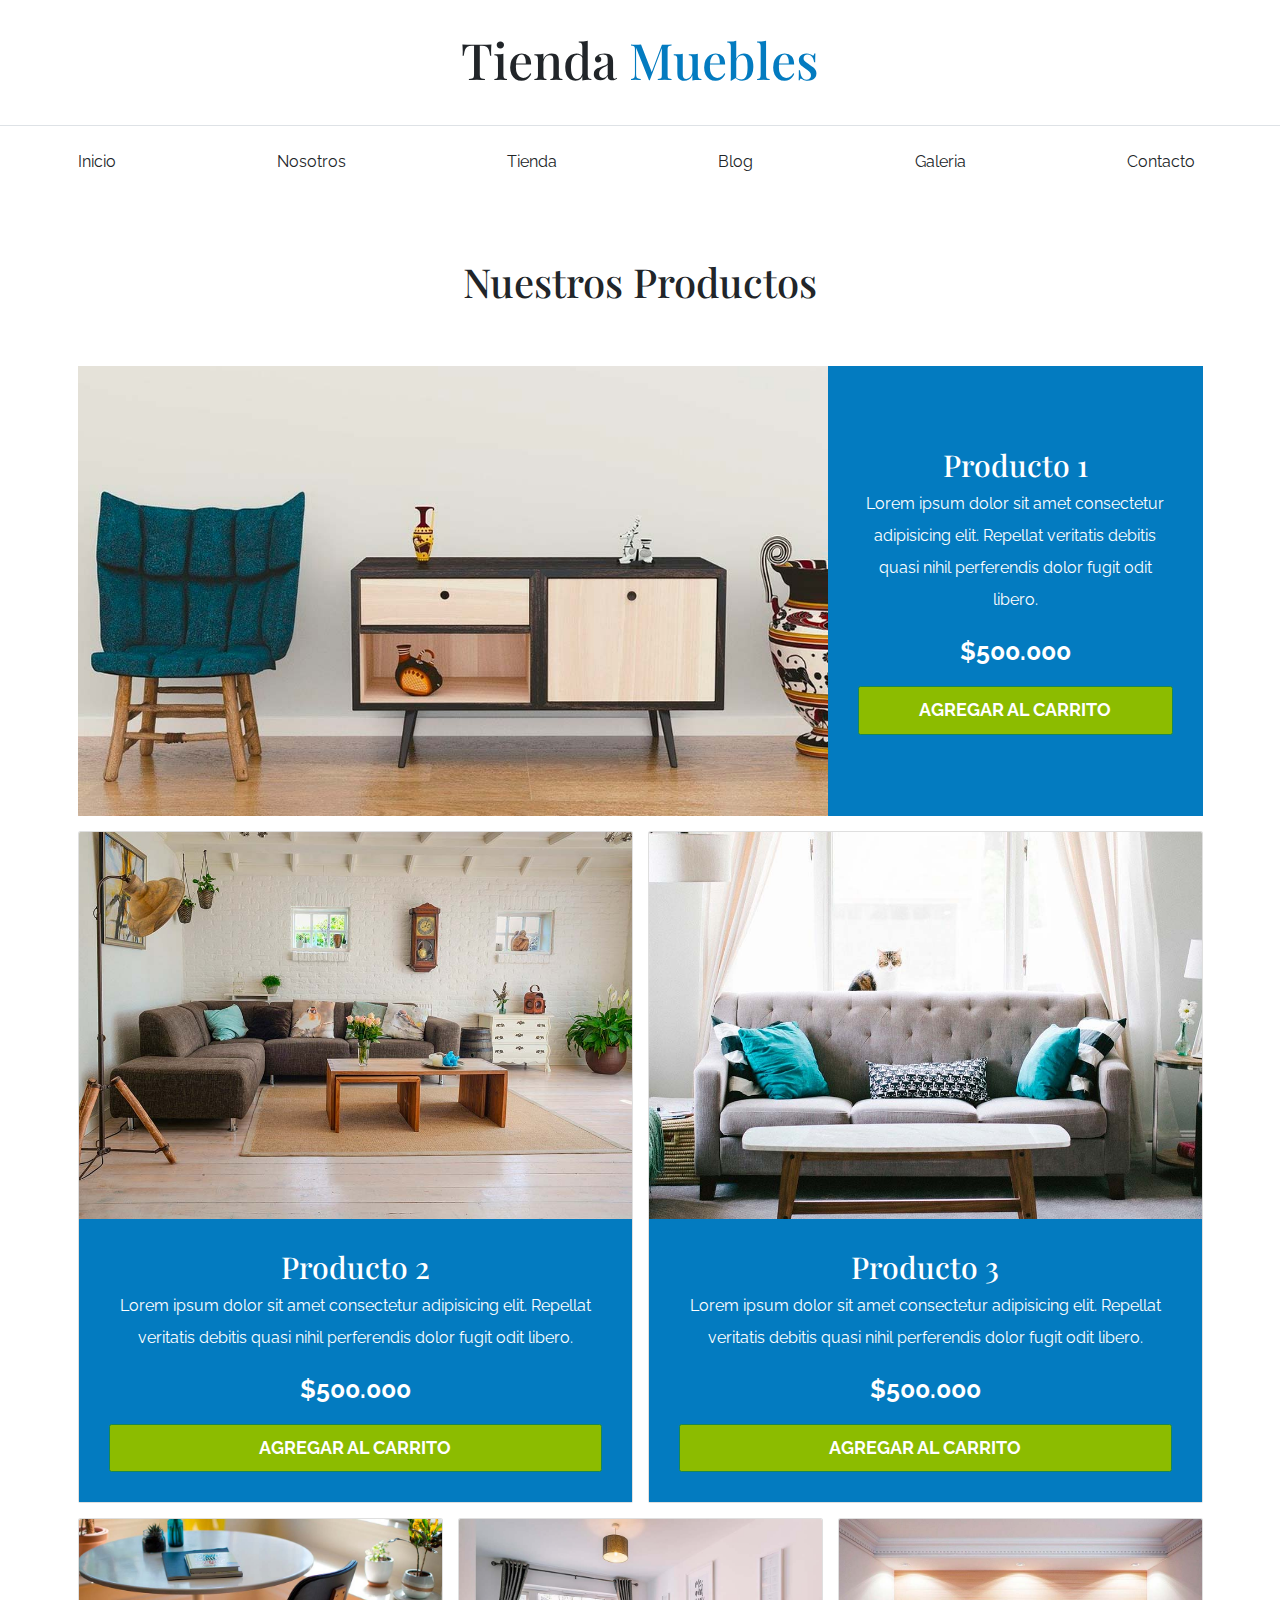
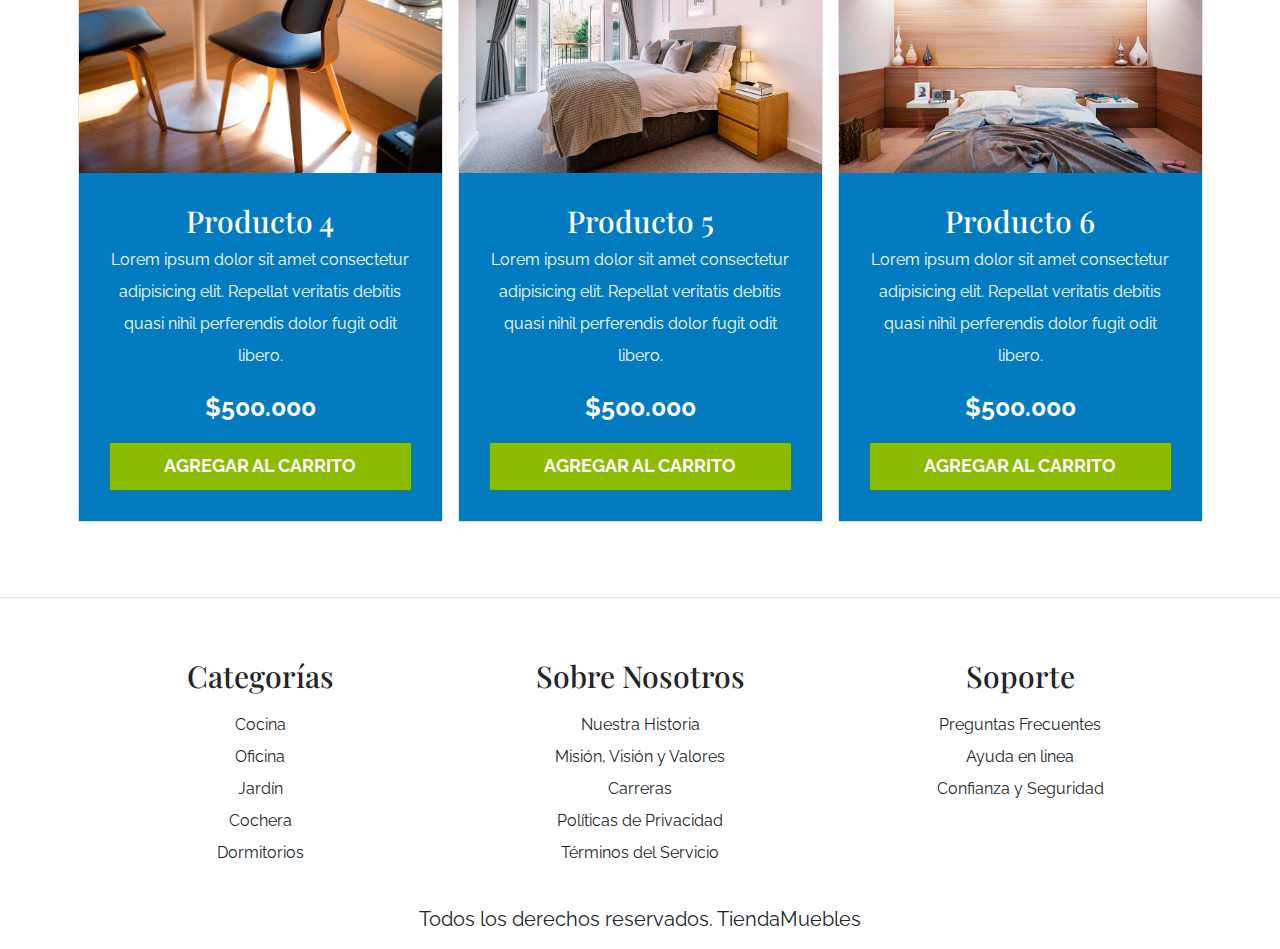
<file: tienda.html>
<!DOCTYPE html>
<html lang="en">
<head>
    <meta charset="UTF-8">
    <meta name="viewport" content="width=device-width, initial-scale=1.0">
    <title>E-Comerce - Tienda</title>
    <link rel="preconnect" href="https://fonts.googleapis.com">
    <link rel="preconnect" href="https://fonts.gstatic.com" crossorigin>
    <link href="https://fonts.googleapis.com/css2?family=Playfair+Display:wght@700&family=Raleway:wght@400;700;900&display=swap" rel="stylesheet">
    <link rel="stylesheet" href="css/bootstrap.min.css"> <!--Bootstrap siempre debe ir primero que el archivo de css-->
    <link rel="stylesheet" href="css/app.css">
</head>
<body>
    
    <header class="py-5">
        <h1 class="text-center">Tienda<span class="text-primary"> Muebles</span></h1>
    </header>


    <div class="border-top py-4">
        <div class="navbar navbar-expand-lg container navbar-light"> <!--Ese navbar le da estilos css y ese navbar-expand-lg desaparece esa barra en un dispositivo más grande, el navbar-light le da el color para poder verlo-->
            <a class="navbar-brand nombre-sitio d-lg-none fs-2 fw-bold text-uppercase" href="index.html"> <!--Esa clase de d-lg-none es para que en un dispositivo más grande no se muestre ese a-->
                Tienda Muebles
            </a>
            
            <button class="navbar-toggler" type="button" data-bs-toggle="collapse" data-bs-target="#navegacion"> <!--Ese collapse va a habilitar collapse en este botón, pero lo que vamos a mostrar y ocultar lo hacemos con data-bs-target-->
                <span class="navbar-toggler-icon"></span>
            </button>

            <div id="navegacion" class="collapse navbar-collapse"> <!--Ese collapse habilita las transicciones  -->
                <nav class="navbar-nav container d-flex  flex-md-row justify-content-md-between text-center"> <!--Esa clase de navbar-nav nos crea una barra de navegación-->
                    <a class="text-dark text-decoration-none" href="index.html">Inicio</a>
                    <a class="text-dark text-decoration-none" href="nosotros.html">Nosotros</a>
                    <a class="text-dark text-decoration-none" href="tienda.html">Tienda</a>
                    <a class="text-dark text-decoration-none" href="blog.html">Blog</a>
                    <a class="text-dark text-decoration-none" href="galeria.html">Galeria</a>
                    <a class="text-dark text-decoration-none" href="contacto.html">Contacto</a>
                </nav>
            </div>
        </div>
    </div>

    <main class="container-xl py-5">
        <h2 class="text-center my-5">Nuestros Productos</h2>

        <div class="row g-0 pt-5 mb-4"> <!--Ese row nos permite acceder al grid de bootstrap, al momento de crear columnas con bootstrap siempre vamos a querer separación entre ellas, en este caso para que la imágen not enga separación del contenido, esa separación se quita con un g-0-->
            <div class="col-md-8 producto">
                <img class="img-fluid" src="img/producto1.jpg" alt="imagen producto">
            </div>
            <div class="col-md-4 bg-primary text-center p-5 text-white d-flex flex-column justify-content-center">
                <h3>Producto 1</h3>
                <p>Lorem ipsum dolor sit amet consectetur adipisicing elit. Repellat veritatis debitis quasi nihil perferendis dolor fugit odit libero.</p>
                <p class="fs-1 fw-bold">$500.000</p>
                <a class="btn btn-success fs-3 fw-bold text-uppercase py-3" href="#">Agregar al Carrito</a>
            </div>
        </div>

        <div class="row">
            <div class="col-md-6 mb-4">
                <div class="card">
                    <img class="card-img-top" src="img/producto2.jpg" alt="imagen producto"> <!--Ese card img top es como el img-fluid, solo que en un card se debe usar esa clase-->

                    <div class="card-body text-center bg-primary text-white p-5">
                        <h3>Producto 2</h3>
                        <p>Lorem ipsum dolor sit amet consectetur adipisicing elit. Repellat veritatis debitis quasi nihil perferendis dolor fugit odit libero.</p>
                        <p class="fs-1 fw-bold">$500.000</p>
                        <a class="btn btn-success fs-3 fw-bold text-uppercase py-3 w-100" href="#">Agregar al Carrito</a>
                    </div>
                </div>
            </div>
            <div class="col-md-6 mb-4">
                <div class="card">
                    <img class="card-img-top" src="img/producto3.jpg" alt="imagen producto">

                    <div class="card-body text-center bg-primary text-white p-5">
                        <h3>Producto 3</h3>
                        <p>Lorem ipsum dolor sit amet consectetur adipisicing elit. Repellat veritatis debitis quasi nihil perferendis dolor fugit odit libero.</p>
                        <p class="fs-1 fw-bold">$500.000</p>
                        <a class="btn btn-success fs-3 fw-bold text-uppercase py-3 w-100" href="#">Agregar al Carrito</a>
                    </div>
                </div>
            </div>
        </div>

        <div class="row">
            <div class="col-md-4 mb-4">
                <div class="card">
                    <img class="card-img-top" src="img/producto4.jpg" alt="imagen producto">

                    <div class="card-body text-center bg-primary text-white p-5">
                        <h3>Producto 4</h3>
                        <p>Lorem ipsum dolor sit amet consectetur adipisicing elit. Repellat veritatis debitis quasi nihil perferendis dolor fugit odit libero.</p>
                        <p class="fs-1 fw-bold">$500.000</p>
                        <a class="btn btn-success fs-3 fw-bold text-uppercase py-3 w-100" href="#">Agregar al Carrito</a>
                    </div>
                </div>
            </div>
            <div class="col-md-4 mb-4">
                <div class="card">
                    <img class="card-img-top" src="img/producto5.jpg" alt="imagen producto">

                    <div class="card-body text-center bg-primary text-white p-5">
                        <h3>Producto 5</h3>
                        <p>Lorem ipsum dolor sit amet consectetur adipisicing elit. Repellat veritatis debitis quasi nihil perferendis dolor fugit odit libero.</p>
                        <p class="fs-1 fw-bold">$500.000</p>
                        <a class="btn btn-success fs-3 fw-bold text-uppercase py-3 w-100" href="#">Agregar al Carrito</a>
                    </div>
                </div>
            </div>
            <div class="col-md-4 mb-4">
                <div class="card">
                    <img class="card-img-top" src="img/producto6.jpg" alt="imagen producto">

                    <div class="card-body text-center bg-primary text-white p-5">
                        <h3>Producto 6</h3>
                        <p>Lorem ipsum dolor sit amet consectetur adipisicing elit. Repellat veritatis debitis quasi nihil perferendis dolor fugit odit libero.</p>
                        <p class="fs-1 fw-bold">$500.000</p>
                        <a class="btn btn-success fs-3 fw-bold text-uppercase py-3 w-100" href="#">Agregar al Carrito</a>
                    </div>
                </div>
            </div>
        </div>
    </main>


    <footer class="pt-5 mt-5 border-top">
        <div class="container-xl mt-5">
            <div class="row">
                <div class="col-md-4 mb-4 mb-md-0 text-center">
                    <h3 class="mb-4">Categorías</h3>
                    <nav class="d-flex flex-column">
                        <a class="text-dark text-decoration-none" href="#">Cocina</a>
                        <a class="text-dark text-decoration-none" href="#">Oficina</a>
                        <a class="text-dark text-decoration-none" href="#">Jardín</a>
                        <a class="text-dark text-decoration-none" href="#">Cochera</a>
                        <a class="text-dark text-decoration-none" href="#">Dormitorios</a>
                    </nav>
                </div>

                <div class="col-md-4 mb-4 mb-md-0 text-center">
                    <h3 class="mb-4">Sobre Nosotros</h3>
                    <nav class="d-flex flex-column">
                        <a class="text-dark text-decoration-none" href="#">Nuestra Historia</a>
                        <a class="text-dark text-decoration-none" href="#">Misión, Visión y Valores</a>
                        <a class="text-dark text-decoration-none" href="#">Carreras</a>
                        <a class="text-dark text-decoration-none" href="#">Políticas de Privacidad</a>
                        <a class="text-dark text-decoration-none" href="#">Términos del Servicio</a>
                    </nav>
                </div>

                <div class="col-md-4 mb-4 mb-md-0 text-center">
                    <h3 class="mb-4">Soporte</h3>
                    <nav class="d-flex flex-column">
                        <a class="text-dark text-decoration-none" href="#">Preguntas Frecuentes</a>
                        <a class="text-dark text-decoration-none" href="#">Ayuda en linea</a>
                        <a class="text-dark text-decoration-none" href="#">Confianza y Seguridad</a>
                    </nav>
                </div>
            </div>
        </div>

        <p class="mt-5 text-center fs-2">Todos los derechos reservados. TiendaMuebles</p>
    </footer>

    <script src="js/bootstrap.bundle.min.js"></script>
</body>
</html>
</file>
<file: css/app.css>
:root {
    --bs-blue: #037BC0;
    --bs-green: #8cbc00;
}

html {
    font-size: 62.5%;
}
body {
    font-family: 'Raleway', sans-serif;
    font-size: 1.6rem;
    line-height: 2;
}

h1, h2, h3 {
    font-family: 'Playfair Display', serif ;
}

h1 {
    font-size: 3.8rem;
}

@media (min-width: 768px) {
    h1 {
        font-size: 5rem;
    }
}

h2 {
    font-size: 3.2rem;
}
@media (min-width: 768px) {
    h2 {
        font-size: 4rem;
    }
}

h3 {
    font-size: 2.4rem;
}
@media (min-width: 768px) {
    h3 {
        font-size: 3rem;
    }
}

/* Reescribir Colores */

.text-primary,
.nombre-sitio {
    color: var(--bs-blue) !important;
}
.bg-primary,
.btn-primary {
    background-color: var(--bs-blue) !important;
}
.btn-success {
    background-color: var(--bs-green) !important;
}
.hero {
    background-image: url(../img/principal.jpg);
    height: 25rem;
    background-size: cover; /* Con el background size cover no es necesario ponerle el background repeat no repeat */
    background-position: center center;
}
@media (min-width: 768px) {
    .hero {
        height: 55rem;
    }
}

/*
Productos */

@media (min-width: 768px) {
    .producto img {
        height: 45rem;
        width: 100%;
        object-fit: cover;
    }
}
.categoria img {
    transition-property: transform;
    transition-duration: .3s;
}

.categoria img:hover {
    transform: scale(1.2);
}

.galeria li {
    margin-bottom: 1rem;
}

.galeria li:last-of-type {
    margin-bottom: 0;
}

.form-control { /* Le agregamos más tamaño a esa clase de form-control que es la que bootstrap nos dá para darle estilos a los pintus, botones, select, textarea, etc */
    padding: 1rem;
    font-size: 1.6rem;
}
</file>
